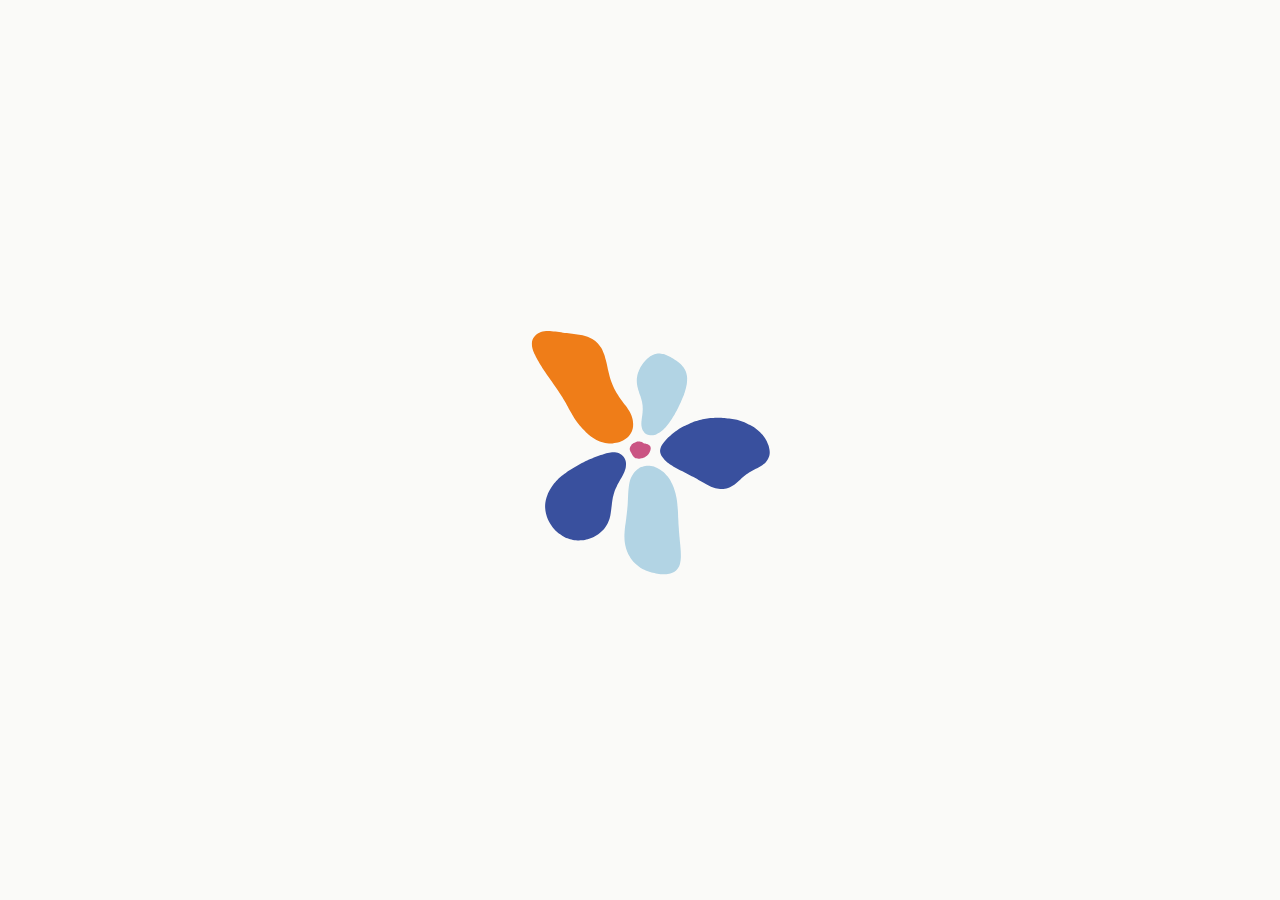
<file: blume-rotierend.html>
<!DOCTYPE html>
<html lang="de">
<head>
<meta charset="UTF-8">
<meta name="viewport" content="width=device-width, initial-scale=1">
<title>Blume morphend & rotierend</title>
<style>
  *{box-sizing:border-box} html,body{height:100%;margin:0}
  body{display:flex;align-items:center;justify-content:center;background:#fafaf8}
  .stage{width:min(80vmin,520px)}
  svg{width:100%;height:auto;display:block;overflow:visible}
  #flower{transform-box:view-box;transform-origin:300px 300px;
          animation:spin 16s linear infinite}
  @keyframes spin{to{transform:rotate(360deg)}}
  @media (prefers-reduced-motion:reduce){#flower{animation:none}}
</style>
</head>
<body>
  <div class="stage"><svg id="svg" xmlns="http://www.w3.org/2000/svg"><g id="flower"></g></svg></div>
<script>
const DATA = {"vb": [600, 600], "cx": 300, "cy": 300, "shapes": [{"c": "#ca5483", "a": [[296.4, 286.0], [297.5, 285.9], [298.6, 285.8], [299.7, 285.9], [300.8, 286.2], [301.8, 286.4], [302.7, 287.0], [303.7, 287.6], [304.5, 288.2], [305.4, 288.9], [306.3, 289.5], [307.3, 289.9], [308.3, 290.2], [309.4, 290.4], [310.5, 290.5], [311.7, 290.6], [312.7, 290.8], [313.7, 291.1], [314.8, 291.5], [315.7, 292.0], [316.6, 292.6], [317.2, 293.2], [317.7, 294.1], [317.9, 295.1], [318.0, 296.2], [317.9, 297.4], [317.7, 298.4], [317.4, 299.4], [317.0, 300.5], [316.6, 301.4], [316.0, 302.4], [315.5, 303.3], [315.1, 304.2], [314.4, 305.2], [313.7, 306.0], [312.9, 306.9], [312.1, 307.6], [311.3, 308.4], [310.4, 309.0], [309.5, 309.7], [308.6, 310.3], [307.6, 310.8], [306.7, 311.3], [305.7, 311.8], [304.7, 312.1], [303.8, 312.5], [302.7, 312.9], [301.7, 313.2], [300.7, 313.5], [299.6, 313.7], [298.6, 313.9], [297.5, 314.0], [296.2, 314.0], [295.1, 314.0], [294.0, 313.9], [292.9, 313.7], [291.9, 313.4], [291.0, 313.0], [290.0, 312.5], [289.1, 312.0], [288.2, 311.3], [287.5, 310.5], [286.9, 309.6], [286.3, 308.8], [286.0, 307.7], [285.5, 306.8], [285.1, 305.7], [284.7, 304.8], [284.5, 303.8], [284.3, 302.6], [284.2, 301.6], [284.1, 300.5], [284.2, 299.3], [284.4, 298.2], [284.6, 297.2], [285.0, 296.2], [285.4, 295.2], [285.8, 294.3], [286.3, 293.2], [286.7, 292.3], [287.3, 291.4], [287.9, 290.5], [288.8, 289.7], [289.6, 289.1], [290.5, 288.5], [291.4, 288.0], [292.5, 287.6], [293.4, 287.0], [294.3, 286.6], [295.4, 286.3]], "b": [[295.1, 287.2], [296.2, 287.2], [297.4, 287.2], [298.5, 287.2], [299.6, 287.2], [300.8, 287.2], [301.9, 287.2], [303.0, 287.3], [304.0, 287.5], [305.1, 287.8], [306.1, 288.0], [307.1, 288.4], [308.0, 288.8], [309.0, 289.3], [309.9, 289.7], [310.8, 290.3], [311.7, 291.0], [312.5, 291.7], [313.3, 292.5], [314.0, 293.3], [314.6, 294.3], [315.1, 295.2], [315.4, 296.1], [315.8, 297.2], [316.1, 298.1], [316.2, 299.2], [316.2, 300.1], [316.0, 301.1], [315.8, 302.2], [315.6, 303.2], [315.4, 304.2], [315.0, 305.3], [314.5, 306.2], [313.9, 307.1], [313.4, 308.0], [312.7, 308.9], [312.0, 309.7], [311.1, 310.5], [310.4, 311.2], [309.5, 312.0], [308.6, 312.5], [307.7, 313.0], [306.8, 313.5], [305.7, 313.9], [304.8, 314.2], [303.7, 314.4], [302.6, 314.5], [301.5, 314.5], [300.3, 314.5], [299.2, 314.5], [298.1, 314.4], [297.1, 314.2], [296.0, 313.8], [295.1, 313.5], [294.2, 312.9], [293.2, 312.4], [292.5, 311.8], [291.8, 310.9], [291.3, 310.1], [290.9, 309.0], [290.5, 308.1], [290.1, 307.2], [289.5, 306.2], [289.1, 305.3], [288.4, 304.4], [287.7, 303.6], [286.9, 302.8], [286.1, 302.1], [285.2, 301.4], [284.4, 300.8], [283.5, 300.1], [282.8, 299.3], [282.2, 298.5], [281.9, 297.5], [281.8, 296.4], [282.0, 295.4], [282.4, 294.4], [283.0, 293.5], [283.8, 292.7], [284.6, 291.9], [285.4, 291.1], [286.3, 290.5], [287.2, 289.9], [288.0, 289.5], [289.0, 289.0], [290.0, 288.6], [291.0, 288.2], [292.0, 287.9], [293.0, 287.6], [294.1, 287.4]]}, {"c": "#ef7d18", "a": [[147.0, 76.0], [153.7, 75.3], [160.5, 75.4], [167.2, 76.0], [173.9, 77.0], [180.4, 78.2], [186.8, 79.8], [193.0, 81.8], [199.1, 84.1], [205.2, 86.6], [211.0, 89.4], [216.8, 92.7], [222.2, 96.4], [227.4, 100.5], [232.1, 105.2], [236.1, 110.4], [239.4, 116.1], [241.9, 122.1], [244.0, 128.3], [245.6, 134.6], [247.1, 141.1], [248.4, 147.6], [249.6, 154.1], [251.0, 160.6], [252.5, 167.0], [254.3, 173.3], [256.6, 179.5], [259.2, 185.4], [262.2, 191.2], [265.6, 196.9], [269.5, 202.3], [273.6, 207.5], [278.2, 212.6], [282.7, 217.6], [286.8, 222.9], [290.2, 228.4], [292.7, 234.5], [294.2, 240.9], [294.8, 247.5], [294.5, 254.1], [293.4, 260.7], [291.2, 266.9], [288.1, 272.5], [284.0, 277.4], [279.0, 281.5], [273.3, 284.6], [267.2, 286.5], [260.7, 287.6], [254.1, 287.7], [247.6, 286.7], [241.3, 284.8], [235.5, 282.2], [229.8, 278.7], [224.6, 274.7], [219.7, 270.1], [215.2, 265.2], [211.1, 259.9], [207.3, 254.4], [203.8, 248.8], [200.6, 243.1], [197.7, 237.2], [195.3, 231.2], [193.0, 225.0], [190.9, 218.8], [188.9, 212.7], [186.6, 206.6], [184.1, 200.6], [181.2, 194.7], [178.1, 189.0], [174.8, 183.2], [171.5, 177.6], [167.9, 172.0], [164.2, 166.5], [160.4, 161.0], [156.5, 155.6], [152.5, 150.2], [148.6, 144.8], [144.6, 139.3], [140.6, 134.0], [136.4, 128.7], [132.4, 123.3], [128.5, 117.9], [125.2, 112.2], [123.0, 106.3], [122.1, 100.2], [123.0, 94.0], [125.6, 88.5], [129.6, 83.7], [134.7, 80.0], [140.7, 77.4]], "b": [[158.6, 162.7], [163.4, 164.4], [168.3, 165.9], [173.3, 167.1], [178.5, 167.7], [183.7, 167.7], [188.8, 166.8], [193.7, 165.3], [198.5, 163.5], [203.2, 161.7], [208.0, 160.1], [212.8, 159.1], [217.4, 159.0], [221.9, 159.8], [226.2, 161.5], [230.1, 164.1], [233.6, 167.6], [236.6, 171.7], [239.1, 176.2], [241.0, 180.9], [242.7, 185.7], [244.2, 190.7], [245.6, 195.7], [247.0, 200.6], [248.4, 205.5], [250.0, 210.4], [251.8, 215.2], [253.8, 220.0], [255.8, 224.7], [258.1, 229.4], [260.3, 234.0], [262.5, 238.6], [264.8, 243.2], [267.2, 247.7], [269.7, 252.3], [272.3, 256.8], [274.9, 261.3], [277.0, 265.9], [278.5, 270.6], [278.9, 275.3], [277.7, 279.7], [274.9, 283.4], [270.9, 286.3], [266.4, 288.4], [261.6, 289.9], [256.7, 291.1], [251.8, 291.8], [246.8, 292.2], [241.8, 292.2], [236.7, 291.7], [231.7, 290.9], [226.8, 289.5], [222.1, 287.9], [217.5, 286.0], [213.0, 283.9], [208.5, 281.6], [204.0, 279.1], [199.6, 276.4], [195.3, 273.4], [190.9, 270.4], [186.7, 267.2], [182.6, 263.9], [178.4, 260.4], [174.3, 257.1], [170.2, 253.7], [166.4, 250.2], [162.7, 246.7], [159.0, 243.0], [155.4, 239.4], [152.0, 235.5], [148.5, 231.5], [145.2, 227.6], [142.0, 223.5], [139.1, 219.5], [136.3, 215.2], [133.8, 210.8], [131.6, 206.3], [129.7, 201.6], [128.3, 196.6], [127.5, 191.5], [127.1, 186.2], [127.2, 181.0], [127.9, 175.8], [129.4, 171.0], [131.7, 166.7], [135.1, 163.4], [139.3, 161.3], [144.0, 160.2], [148.9, 160.2], [153.7, 161.2]]}, {"c": "#b2d4e4", "a": [[336.0, 152.1], [339.6, 152.1], [343.2, 152.7], [346.9, 153.6], [350.4, 154.8], [353.8, 156.3], [357.2, 158.0], [360.4, 160.0], [363.4, 162.2], [366.2, 164.7], [368.7, 167.4], [370.8, 170.4], [372.5, 173.6], [373.7, 177.0], [374.5, 180.6], [374.9, 184.4], [374.8, 188.0], [374.5, 191.8], [373.8, 195.6], [373.1, 199.3], [372.1, 203.0], [371.0, 206.6], [369.9, 210.3], [368.7, 213.8], [367.3, 217.4], [366.0, 220.9], [364.6, 224.4], [363.2, 228.0], [361.7, 231.3], [360.2, 234.8], [358.6, 238.3], [356.9, 241.7], [355.2, 245.0], [353.3, 248.4], [351.3, 251.7], [349.3, 254.9], [347.2, 258.1], [344.9, 261.2], [342.5, 264.2], [339.9, 267.0], [337.2, 269.7], [334.2, 271.9], [331.1, 273.8], [327.9, 275.3], [324.5, 276.2], [321.1, 276.4], [317.9, 276.0], [314.9, 274.9], [312.3, 273.3], [310.4, 271.0], [309.1, 268.3], [308.6, 265.2], [308.7, 261.9], [309.4, 258.5], [310.5, 255.1], [312.0, 251.6], [313.5, 248.2], [315.0, 244.8], [316.3, 241.3], [317.1, 237.8], [317.6, 234.2], [317.6, 230.7], [317.0, 227.2], [315.8, 223.8], [314.1, 220.6], [312.1, 217.5], [309.8, 214.4], [307.3, 211.4], [305.0, 208.4], [302.6, 205.4], [300.6, 202.2], [298.7, 198.9], [297.3, 195.5], [296.2, 192.0], [295.8, 188.5], [295.9, 184.9], [296.4, 181.4], [297.6, 178.0], [299.2, 174.7], [301.0, 171.5], [303.4, 168.4], [305.9, 165.6], [308.7, 163.1], [311.7, 160.6], [314.9, 158.6], [318.2, 156.8], [321.6, 155.2], [325.1, 153.8], [328.6, 152.9], [332.3, 152.3]], "b": [[330.7, 131.3], [334.3, 132.9], [337.8, 135.1], [341.2, 137.6], [344.6, 140.3], [348.0, 143.0], [351.4, 145.6], [354.9, 148.1], [358.4, 150.5], [361.8, 152.9], [365.2, 155.4], [368.3, 158.1], [371.0, 161.0], [373.5, 164.2], [375.5, 167.7], [377.0, 171.5], [378.2, 175.4], [378.9, 179.6], [379.2, 183.7], [379.0, 187.9], [378.4, 192.2], [377.6, 196.3], [376.5, 200.4], [375.1, 204.4], [373.5, 208.3], [371.8, 212.1], [369.9, 216.0], [367.9, 219.8], [365.8, 223.5], [363.8, 227.2], [361.5, 230.9], [359.3, 234.5], [357.0, 238.2], [354.6, 241.8], [352.3, 245.4], [349.7, 249.0], [347.1, 252.4], [344.4, 255.8], [341.4, 259.2], [338.4, 262.4], [335.3, 265.4], [331.9, 268.3], [328.4, 270.8], [324.9, 272.9], [321.1, 274.6], [317.1, 275.6], [313.2, 276.1], [309.3, 276.0], [305.5, 275.1], [301.8, 273.6], [298.4, 271.5], [295.3, 268.9], [292.6, 265.9], [290.0, 262.5], [287.9, 258.9], [286.2, 255.1], [284.6, 251.1], [283.4, 247.1], [282.6, 242.8], [282.0, 238.6], [281.6, 234.3], [281.5, 229.8], [281.6, 225.4], [282.0, 221.1], [282.5, 216.8], [283.1, 212.4], [284.0, 208.2], [284.8, 203.9], [285.9, 199.8], [287.0, 195.7], [288.2, 191.6], [289.5, 187.5], [290.9, 183.5], [292.3, 179.5], [293.7, 175.5], [295.2, 171.5], [296.7, 167.5], [298.3, 163.6], [299.9, 159.7], [301.6, 155.8], [303.3, 151.9], [305.0, 148.1], [306.9, 144.3], [308.9, 140.8], [311.3, 137.5], [313.8, 134.6], [316.8, 132.4], [320.1, 130.9], [323.5, 130.1], [327.1, 130.3]]}, {"c": "#b2d4e4", "a": [[312.5, 323.4], [316.5, 323.4], [320.4, 324.0], [324.3, 325.1], [328.1, 326.7], [331.7, 328.6], [335.3, 331.0], [338.6, 333.6], [341.8, 336.4], [344.8, 339.6], [347.6, 342.8], [350.1, 346.2], [352.5, 349.8], [354.6, 353.5], [356.5, 357.3], [358.4, 361.0], [360.0, 364.9], [361.6, 368.8], [363.0, 372.8], [364.3, 376.8], [365.5, 380.8], [366.7, 384.9], [367.7, 389.1], [368.7, 393.1], [369.7, 397.4], [370.5, 401.5], [371.4, 405.8], [372.1, 410.0], [372.9, 414.2], [373.5, 418.5], [374.2, 422.8], [374.8, 427.0], [375.3, 431.4], [375.7, 435.6], [375.8, 439.8], [375.6, 443.9], [374.9, 447.8], [373.5, 451.2], [371.7, 454.3], [369.1, 456.7], [365.9, 458.4], [362.3, 459.5], [358.5, 460.0], [354.4, 460.0], [350.3, 459.6], [346.1, 459.2], [341.8, 458.7], [337.6, 458.3], [333.2, 458.0], [329.0, 457.8], [324.8, 457.6], [320.5, 457.4], [316.5, 456.7], [312.5, 455.8], [308.8, 454.3], [305.2, 452.4], [301.9, 450.0], [298.9, 447.3], [296.2, 444.3], [293.9, 440.9], [291.8, 437.3], [290.1, 433.5], [288.7, 429.6], [287.5, 425.5], [286.5, 421.3], [285.8, 417.1], [285.2, 412.8], [284.8, 408.4], [284.5, 404.0], [284.3, 399.5], [284.2, 395.0], [284.2, 390.5], [284.2, 386.0], [284.2, 381.5], [284.3, 376.9], [284.6, 372.4], [284.8, 368.0], [285.2, 363.7], [285.8, 359.3], [286.5, 355.1], [287.5, 350.9], [288.6, 346.8], [289.9, 342.8], [291.5, 339.1], [293.5, 335.5], [295.9, 332.2], [298.6, 329.4], [301.7, 327.0], [305.1, 325.1], [308.8, 323.9]], "b": [[295.7, 331.1], [301.3, 329.2], [307.2, 328.3], [313.2, 328.3], [319.0, 329.4], [324.8, 331.5], [330.2, 334.3], [335.2, 338.0], [339.7, 342.3], [343.7, 347.2], [347.0, 352.6], [349.6, 358.4], [351.8, 364.6], [353.3, 371.0], [354.4, 377.6], [355.1, 384.3], [355.4, 391.1], [355.3, 397.8], [354.8, 404.5], [354.1, 411.2], [353.1, 417.9], [352.0, 424.5], [350.9, 431.2], [349.7, 437.9], [348.8, 444.6], [348.0, 451.3], [347.6, 458.2], [347.2, 465.1], [347.0, 472.0], [347.1, 478.8], [347.3, 485.8], [347.6, 492.7], [348.0, 499.6], [348.5, 506.5], [349.0, 513.4], [349.5, 520.3], [350.0, 527.1], [350.4, 533.9], [350.5, 540.5], [350.0, 547.0], [349.0, 553.0], [347.0, 558.6], [344.1, 563.4], [340.1, 567.4], [335.5, 570.3], [330.2, 572.1], [324.6, 572.7], [318.7, 572.2], [312.8, 570.7], [307.1, 568.2], [301.4, 565.1], [296.0, 561.3], [290.7, 557.1], [285.7, 552.5], [280.9, 547.6], [276.4, 542.4], [272.2, 537.1], [268.4, 531.6], [264.9, 525.9], [261.9, 520.0], [259.4, 514.0], [257.4, 507.7], [256.1, 501.4], [255.5, 495.0], [255.5, 488.5], [256.1, 482.0], [257.2, 475.6], [258.8, 469.2], [260.6, 462.9], [262.7, 456.6], [264.8, 450.3], [266.8, 444.0], [268.5, 437.6], [270.1, 431.2], [271.3, 424.6], [272.0, 417.9], [272.5, 411.2], [272.5, 404.4], [272.2, 397.8], [271.7, 391.0], [271.2, 384.4], [270.8, 377.8], [270.8, 371.4], [271.5, 365.0], [272.8, 358.8], [274.9, 352.9], [277.7, 347.4], [281.3, 342.3], [285.5, 337.8], [290.4, 334.0]]}, {"c": "#39509e", "a": [[255.9, 302.8], [261.0, 303.4], [265.8, 305.2], [270.0, 308.1], [273.3, 312.1], [275.4, 316.7], [276.6, 321.8], [276.8, 327.1], [276.6, 332.6], [275.8, 337.9], [274.7, 343.1], [273.3, 348.3], [271.8, 353.4], [270.3, 358.4], [268.8, 363.5], [267.4, 368.7], [266.0, 373.7], [264.7, 378.9], [263.6, 384.1], [262.3, 389.3], [261.2, 394.6], [259.9, 399.7], [258.7, 404.9], [257.3, 410.1], [255.9, 415.2], [254.4, 420.3], [252.5, 425.2], [250.3, 430.0], [247.5, 434.5], [244.2, 438.8], [240.6, 443.0], [236.6, 446.9], [232.5, 450.6], [228.1, 453.9], [223.6, 456.7], [218.9, 459.2], [214.1, 461.2], [209.0, 462.9], [203.9, 464.1], [198.6, 464.8], [193.2, 465.0], [187.7, 464.6], [182.5, 463.8], [177.4, 462.4], [172.5, 460.5], [167.8, 458.1], [163.2, 455.3], [158.8, 452.2], [154.6, 448.8], [150.6, 445.1], [147.1, 441.1], [143.9, 436.8], [141.0, 432.3], [138.6, 427.6], [136.6, 422.7], [135.1, 417.6], [134.1, 412.4], [133.4, 407.1], [133.2, 401.6], [133.4, 396.2], [134.0, 390.9], [135.0, 385.6], [136.4, 380.4], [138.1, 375.5], [140.2, 370.6], [142.5, 365.9], [145.2, 361.3], [148.4, 357.0], [151.9, 352.7], [155.7, 348.9], [159.9, 345.2], [164.1, 341.8], [168.5, 338.6], [173.0, 335.7], [177.6, 333.0], [182.1, 330.2], [186.8, 327.8], [191.5, 325.3], [196.2, 323.1], [201.0, 320.9], [205.9, 318.8], [210.7, 316.8], [215.6, 314.8], [220.5, 312.9], [225.5, 311.1], [230.4, 309.3], [235.4, 307.5], [240.5, 305.9], [245.6, 304.4], [250.7, 303.4]], "b": [[265.7, 304.9], [269.2, 306.4], [272.3, 308.5], [275.1, 311.0], [277.3, 314.0], [278.6, 317.4], [278.8, 321.0], [278.0, 324.5], [276.1, 327.6], [273.3, 330.2], [270.2, 332.4], [266.9, 334.2], [263.5, 336.0], [260.1, 337.8], [256.8, 339.7], [253.7, 341.9], [250.7, 344.5], [248.4, 347.4], [246.7, 350.8], [245.8, 354.3], [245.5, 358.2], [245.8, 362.1], [246.4, 365.9], [247.3, 369.7], [248.1, 373.5], [248.8, 377.2], [249.2, 381.2], [249.3, 385.1], [249.1, 389.1], [248.6, 392.9], [247.5, 396.5], [245.7, 399.8], [243.2, 402.7], [240.4, 405.3], [237.3, 407.4], [233.9, 409.2], [230.4, 410.7], [226.7, 411.8], [223.0, 412.6], [219.2, 413.3], [215.3, 413.8], [211.5, 413.8], [207.6, 413.5], [203.9, 412.9], [200.4, 412.2], [196.9, 411.0], [193.5, 409.5], [190.1, 407.7], [187.0, 405.5], [184.1, 402.8], [181.4, 400.0], [179.2, 396.9], [177.2, 393.8], [175.4, 390.6], [173.7, 387.2], [172.3, 383.7], [171.1, 380.0], [170.3, 376.3], [170.0, 372.4], [170.4, 368.6], [171.5, 364.9], [173.0, 361.4], [174.9, 358.1], [177.2, 354.9], [179.6, 351.9], [182.5, 348.9], [185.3, 346.1], [188.3, 343.3], [191.3, 340.7], [194.4, 338.1], [197.5, 335.7], [200.6, 333.3], [203.8, 331.0], [207.0, 328.7], [210.3, 326.6], [213.5, 324.4], [216.7, 322.1], [219.9, 320.0], [223.1, 317.8], [226.4, 315.8], [229.7, 313.9], [233.1, 312.2], [236.5, 310.6], [240.0, 309.1], [243.6, 307.7], [247.2, 306.4], [250.7, 305.3], [254.5, 304.4], [258.3, 304.0], [262.0, 304.1]]}, {"c": "#39509e", "a": [[386.0, 268.4], [391.3, 268.1], [396.4, 268.1], [401.7, 268.3], [407.0, 268.6], [412.1, 269.1], [417.2, 269.7], [422.3, 270.3], [427.4, 271.0], [432.5, 271.7], [437.5, 272.6], [442.5, 273.5], [447.4, 274.6], [452.3, 275.8], [457.1, 277.1], [461.9, 278.6], [466.6, 280.1], [471.2, 281.9], [475.8, 283.7], [480.4, 285.6], [484.9, 287.8], [489.2, 290.3], [493.4, 293.1], [497.4, 296.3], [501.1, 299.9], [504.5, 303.9], [507.3, 308.0], [509.6, 312.3], [511.4, 317.0], [512.4, 321.7], [512.2, 326.3], [510.6, 330.6], [507.7, 334.5], [504.0, 337.5], [499.6, 339.6], [494.9, 341.2], [490.0, 342.4], [485.1, 343.4], [480.3, 344.8], [475.7, 346.5], [471.3, 348.8], [467.3, 351.6], [463.5, 355.0], [460.2, 358.9], [457.2, 362.9], [454.1, 366.9], [450.8, 370.6], [447.1, 373.9], [443.0, 376.4], [438.3, 377.9], [433.4, 378.4], [428.5, 377.8], [423.8, 376.4], [419.4, 374.1], [415.2, 371.3], [411.1, 368.1], [407.3, 364.5], [403.4, 360.9], [399.4, 357.4], [395.5, 354.0], [391.5, 350.7], [387.5, 347.4], [383.4, 344.3], [379.3, 341.3], [375.2, 338.4], [370.9, 335.7], [366.7, 333.0], [362.3, 330.3], [358.1, 327.8], [353.7, 325.3], [349.3, 323.0], [344.9, 320.6], [340.6, 318.2], [336.5, 315.4], [333.1, 312.1], [330.9, 308.3], [330.4, 304.0], [331.5, 299.6], [333.8, 295.3], [336.8, 291.2], [340.3, 287.4], [344.1, 283.8], [348.1, 280.7], [352.4, 277.9], [356.7, 275.5], [361.3, 273.5], [366.0, 272.0], [370.9, 270.8], [375.8, 269.8], [380.9, 269.0]], "b": [[394.5, 228.5], [398.5, 224.8], [402.6, 221.5], [407.0, 218.3], [411.5, 215.5], [416.1, 213.2], [420.9, 211.2], [425.9, 209.6], [431.0, 208.5], [436.2, 207.7], [441.4, 207.3], [446.8, 207.2], [452.1, 207.4], [457.4, 208.1], [462.5, 209.2], [467.4, 210.8], [472.2, 212.8], [476.9, 215.2], [481.2, 218.1], [485.2, 221.6], [488.8, 225.3], [492.1, 229.6], [495.0, 233.9], [497.6, 238.5], [499.7, 243.2], [501.4, 248.1], [502.8, 253.2], [503.8, 258.4], [504.4, 263.7], [504.5, 269.1], [504.4, 274.6], [503.6, 279.8], [502.5, 284.9], [500.9, 289.9], [499.0, 294.7], [496.6, 299.4], [493.8, 303.9], [490.6, 308.1], [486.9, 312.1], [483.1, 315.9], [478.9, 319.4], [474.6, 322.5], [470.2, 325.3], [465.6, 327.8], [460.8, 329.9], [456.0, 331.7], [451.1, 333.3], [445.9, 334.6], [440.7, 335.4], [435.2, 335.9], [429.8, 336.1], [424.1, 336.2], [418.6, 336.1], [413.0, 335.9], [407.5, 335.5], [402.2, 334.9], [396.9, 334.2], [391.6, 333.4], [386.4, 332.6], [381.1, 331.7], [375.8, 330.9], [370.6, 329.9], [365.5, 328.8], [360.3, 327.7], [355.2, 326.5], [350.1, 325.1], [345.2, 323.4], [340.6, 321.3], [336.4, 318.6], [333.1, 315.0], [330.7, 310.7], [329.4, 305.9], [329.2, 300.9], [330.2, 296.0], [332.3, 291.3], [335.2, 286.9], [338.6, 282.8], [342.3, 278.7], [346.2, 274.9], [350.3, 271.1], [354.3, 267.4], [358.5, 263.7], [362.5, 260.0], [366.5, 256.0], [370.4, 252.1], [374.5, 248.1], [378.4, 244.2], [382.4, 240.2], [386.4, 236.2], [390.4, 232.4]]}]};
const svg=document.getElementById('svg'), g=document.getElementById('flower');
const M=120;  // Rand ringsum
svg.setAttribute('viewBox', `${-M} ${-M} ${DATA.vb[0]+2*M} ${DATA.vb[1]+2*M}`);
function toPath(pts){
  const n=pts.length; let d=`M${pts[0][0].toFixed(1)},${pts[0][1].toFixed(1)}`;
  for(let i=0;i<n;i++){
    const p0=pts[(i-1+n)%n],p1=pts[i],p2=pts[(i+1)%n],p3=pts[(i+2)%n];
    const c1x=p1[0]+(p2[0]-p0[0])/6, c1y=p1[1]+(p2[1]-p0[1])/6;
    const c2x=p2[0]-(p3[0]-p1[0])/6, c2y=p2[1]-(p3[1]-p1[1])/6;
    d+=`C${c1x.toFixed(1)},${c1y.toFixed(1)} ${c2x.toFixed(1)},${c2y.toFixed(1)} ${p2[0].toFixed(1)},${p2[1].toFixed(1)}`;
  }
  return d+'Z';
}
const paths=DATA.shapes.map(s=>{
  const p=document.createElementNS('http://www.w3.org/2000/svg','path');
  p.setAttribute('fill',s.c); g.appendChild(p); return p;
});
const easeInOut=t=>t===0?0:t===1?1:(t<.5?Math.pow(2,20*t-10)/2:(2-Math.pow(2,-20*t+10))/2);
const clamp01=x=>Math.max(0,Math.min(1,x));
function render(t){
  const e=t;   // lineares Easing, gleichmäßig
  DATA.shapes.forEach((s,i)=>{
    const pts=s.a.map((ap,k)=>[ap[0]+(s.b[k][0]-ap[0])*e, ap[1]+(s.b[k][1]-ap[1])*e]);
    paths[i].setAttribute('d',toPath(pts));
  });
}
const DUR=3000, HOLD=220, PERIOD=2*DUR+2*HOLD;   // A<->B mit kurzer Pause an den Enden
const reduce=window.matchMedia('(prefers-reduced-motion: reduce)').matches;
const start=performance.now();
function frame(now){
  if(reduce){ render(0); return; }
  const ph=(now-start)%PERIOD; let t;
  if(ph<DUR) t=ph/DUR;
  else if(ph<DUR+HOLD) t=1;
  else if(ph<2*DUR+HOLD) t=1-(ph-DUR-HOLD)/DUR;
  else t=0;
  render(t);
  requestAnimationFrame(frame);
}
requestAnimationFrame(frame);
</script>
</body>
</html>
</file>
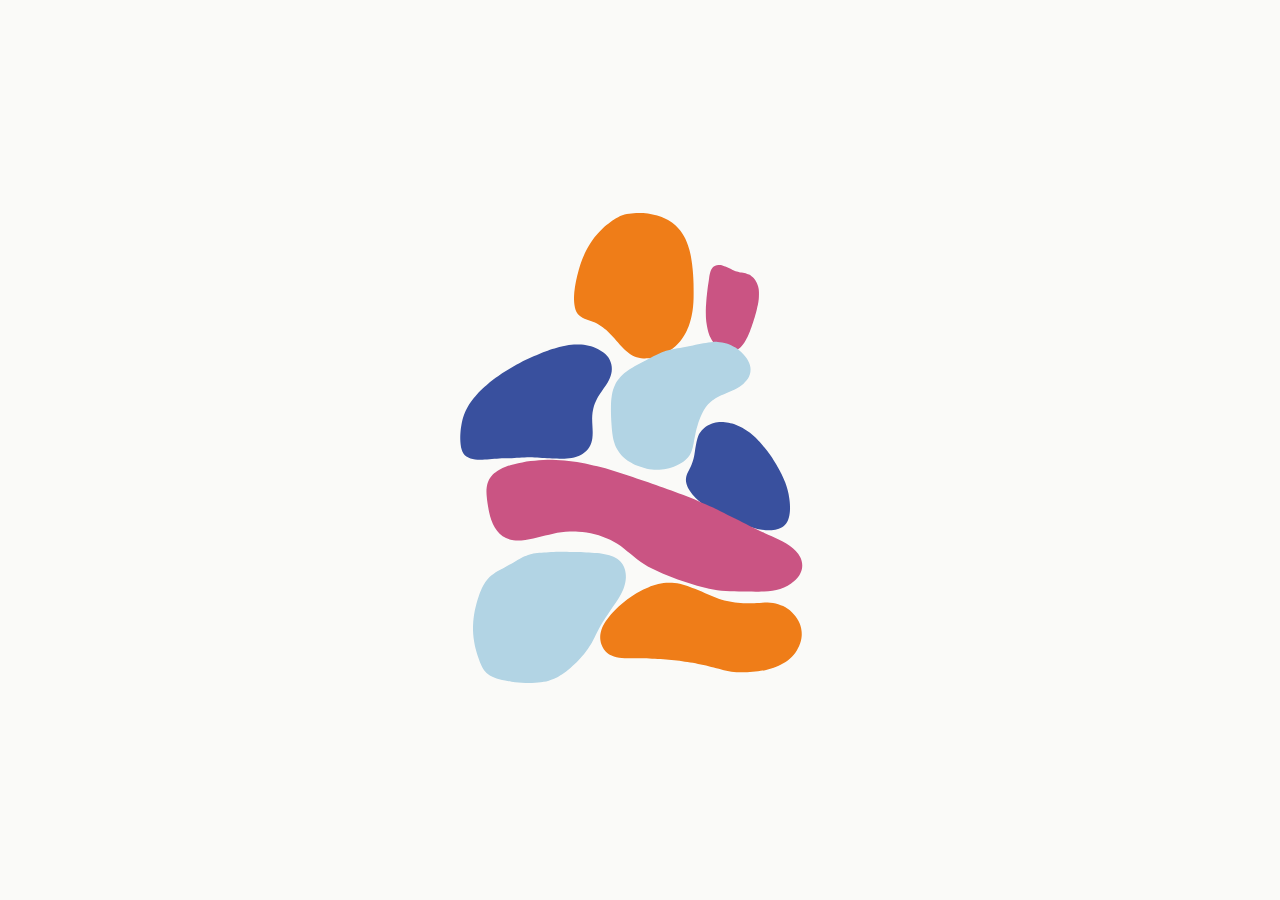
<file: blume.html>
<!DOCTYPE html>
<html lang="de">
<head>
<meta charset="UTF-8">
<meta name="viewport" content="width=device-width, initial-scale=1">
<title>Formen-Morph</title>
<style>
  *{box-sizing:border-box} html,body{height:100%;margin:0}
  body{display:flex;align-items:center;justify-content:center;background:#fafaf8}
  .stage{width:min(80vmin,520px)}
  svg{width:100%;height:auto;display:block;overflow:visible}
</style>
</head>
<body>
  <div class="stage"><svg id="svg" xmlns="http://www.w3.org/2000/svg"></svg></div>
<script>
const DATA = {"vb": [1000, 1317.1], "N": 90, "shapes": [{"c": "#39509e", "mode": "fade", "s": [[768.1, 544.7], [779.4, 543.9], [790.7, 544.5], [801.9, 546.2], [812.7, 548.7], [823.2, 552.1], [833.4, 556.3], [843.2, 561.3], [852.7, 567.1], [862.0, 573.4], [871.0, 580.3], [879.7, 587.9], [888.2, 595.9], [896.3, 604.4], [903.9, 613.1], [911.2, 621.9], [918.3, 630.9], [925.1, 640.0], [931.6, 649.2], [937.6, 658.6], [943.4, 668.1], [949.0, 677.7], [954.5, 687.3], [959.8, 697.0], [964.7, 706.9], [969.2, 716.9], [973.3, 727.1], [976.9, 737.5], [980.0, 748.1], [982.6, 758.9], [984.7, 770.0], [986.3, 781.2], [987.4, 792.5], [987.7, 804.0], [987.3, 815.4], [985.7, 826.6], [982.9, 837.3], [978.5, 847.2], [972.1, 855.8], [963.7, 862.5], [953.9, 867.2], [943.2, 869.9], [931.8, 871.1], [920.2, 871.3], [908.6, 870.6], [897.3, 869.1], [886.4, 866.8], [875.7, 863.9], [865.1, 860.6], [854.7, 857.2], [844.2, 853.7], [833.8, 850.1], [823.6, 846.1], [813.4, 841.9], [803.4, 837.3], [793.5, 832.5], [783.6, 827.7], [773.8, 822.7], [764.0, 817.6], [754.3, 812.3], [744.7, 806.7], [735.3, 800.7], [726.2, 794.1], [717.3, 787.1], [708.7, 779.9], [700.6, 772.2], [693.1, 764.0], [686.4, 755.1], [680.5, 745.7], [676.0, 735.7], [673.2, 725.3], [672.8, 714.8], [675.1, 704.5], [679.4, 694.5], [684.3, 684.7], [689.0, 674.7], [692.9, 664.4], [696.0, 653.8], [698.2, 642.9], [700.0, 631.7], [701.7, 620.5], [703.8, 609.5], [706.2, 598.6], [709.4, 588.0], [714.0, 578.2], [720.3, 569.3], [728.1, 561.7], [737.1, 555.5], [746.8, 550.6], [757.2, 547.0]], "t": [[228.6, 903.3], [228.6, 903.3], [228.6, 903.3], [228.6, 903.3], [228.6, 903.3], [228.6, 903.3], [228.6, 903.3], [228.6, 903.3], [228.6, 903.3], [228.6, 903.3], [228.6, 903.3], [228.6, 903.3], [228.6, 903.3], [228.6, 903.3], [228.6, 903.3], [228.6, 903.3], [228.6, 903.3], [228.6, 903.3], [228.6, 903.3], [228.6, 903.3], [228.6, 903.3], [228.6, 903.3], [228.6, 903.3], [228.6, 903.3], [228.6, 903.3], [228.6, 903.3], [228.6, 903.3], [228.6, 903.3], [228.6, 903.3], [228.6, 903.3], [228.6, 903.3], [228.6, 903.3], [228.6, 903.3], [228.6, 903.3], [228.6, 903.3], [228.6, 903.3], [228.6, 903.3], [228.6, 903.3], [228.6, 903.3], [228.6, 903.3], [228.6, 903.3], [228.6, 903.3], [228.6, 903.3], [228.6, 903.3], [228.6, 903.3], [228.6, 903.3], [228.6, 903.3], [228.6, 903.3], [228.6, 903.3], [228.6, 903.3], [228.6, 903.3], [228.6, 903.3], [228.6, 903.3], [228.6, 903.3], [228.6, 903.3], [228.6, 903.3], [228.6, 903.3], [228.6, 903.3], [228.6, 903.3], [228.6, 903.3], [228.6, 903.3], [228.6, 903.3], [228.6, 903.3], [228.6, 903.3], [228.6, 903.3], [228.6, 903.3], [228.6, 903.3], [228.6, 903.3], [228.6, 903.3], [228.6, 903.3], [228.6, 903.3], [228.6, 903.3], [228.6, 903.3], [228.6, 903.3], [228.6, 903.3], [228.6, 903.3], [228.6, 903.3], [228.6, 903.3], [228.6, 903.3], [228.6, 903.3], [228.6, 903.3], [228.6, 903.3], [228.6, 903.3], [228.6, 903.3], [228.6, 903.3], [228.6, 903.3], [228.6, 903.3], [228.6, 903.3], [228.6, 903.3], [228.6, 903.3]]}, {"c": "#ca5483", "mode": "fade", "s": [[741.6, 94.4], [748.9, 94.9], [756.2, 96.6], [763.4, 99.1], [770.3, 102.2], [777.1, 105.5], [783.8, 108.9], [790.7, 112.1], [797.9, 114.6], [805.3, 116.3], [813.0, 117.6], [820.7, 118.9], [828.0, 120.8], [835.0, 123.7], [841.5, 127.7], [847.4, 132.8], [852.4, 138.6], [856.5, 145.1], [859.8, 151.9], [862.3, 159.1], [864.0, 166.6], [864.8, 174.4], [865.0, 182.5], [864.8, 190.6], [864.3, 198.6], [863.2, 206.3], [861.8, 213.9], [860.2, 221.4], [858.6, 228.9], [856.8, 236.4], [854.7, 243.7], [852.5, 251.0], [850.3, 258.2], [848.0, 265.5], [845.7, 272.7], [843.2, 279.9], [840.6, 287.0], [838.0, 294.1], [835.1, 301.1], [832.2, 308.0], [829.0, 314.9], [825.4, 321.6], [821.5, 328.2], [817.1, 334.5], [812.2, 340.6], [806.8, 346.1], [800.8, 350.7], [794.3, 354.4], [787.2, 357.1], [780.0, 358.8], [772.6, 359.2], [765.3, 358.0], [758.3, 355.5], [751.6, 352.0], [745.2, 347.6], [739.2, 342.6], [733.7, 337.2], [728.6, 331.3], [724.2, 325.0], [720.4, 318.4], [717.0, 311.7], [714.1, 304.7], [711.7, 297.5], [709.8, 290.1], [708.2, 282.6], [706.8, 275.0], [705.7, 267.2], [704.9, 259.4], [704.4, 251.4], [704.2, 243.3], [704.1, 235.2], [704.2, 227.1], [704.6, 219.0], [705.2, 211.1], [705.7, 203.1], [706.3, 195.2], [707.2, 187.3], [708.0, 179.5], [708.9, 171.7], [709.8, 163.9], [710.9, 156.1], [712.1, 148.5], [713.3, 140.8], [714.3, 133.0], [715.5, 125.3], [717.2, 117.8], [719.6, 110.7], [723.2, 104.3], [728.2, 99.1], [734.5, 95.8]], "t": [[460.1, 693.6], [460.1, 693.6], [460.1, 693.6], [460.1, 693.6], [460.1, 693.6], [460.1, 693.6], [460.1, 693.6], [460.1, 693.6], [460.1, 693.6], [460.1, 693.6], [460.1, 693.6], [460.1, 693.6], [460.1, 693.6], [460.1, 693.6], [460.1, 693.6], [460.1, 693.6], [460.1, 693.6], [460.1, 693.6], [460.1, 693.6], [460.1, 693.6], [460.1, 693.6], [460.1, 693.6], [460.1, 693.6], [460.1, 693.6], [460.1, 693.6], [460.1, 693.6], [460.1, 693.6], [460.1, 693.6], [460.1, 693.6], [460.1, 693.6], [460.1, 693.6], [460.1, 693.6], [460.1, 693.6], [460.1, 693.6], [460.1, 693.6], [460.1, 693.6], [460.1, 693.6], [460.1, 693.6], [460.1, 693.6], [460.1, 693.6], [460.1, 693.6], [460.1, 693.6], [460.1, 693.6], [460.1, 693.6], [460.1, 693.6], [460.1, 693.6], [460.1, 693.6], [460.1, 693.6], [460.1, 693.6], [460.1, 693.6], [460.1, 693.6], [460.1, 693.6], [460.1, 693.6], [460.1, 693.6], [460.1, 693.6], [460.1, 693.6], [460.1, 693.6], [460.1, 693.6], [460.1, 693.6], [460.1, 693.6], [460.1, 693.6], [460.1, 693.6], [460.1, 693.6], [460.1, 693.6], [460.1, 693.6], [460.1, 693.6], [460.1, 693.6], [460.1, 693.6], [460.1, 693.6], [460.1, 693.6], [460.1, 693.6], [460.1, 693.6], [460.1, 693.6], [460.1, 693.6], [460.1, 693.6], [460.1, 693.6], [460.1, 693.6], [460.1, 693.6], [460.1, 693.6], [460.1, 693.6], [460.1, 693.6], [460.1, 693.6], [460.1, 693.6], [460.1, 693.6], [460.1, 693.6], [460.1, 693.6], [460.1, 693.6], [460.1, 693.6], [460.1, 693.6], [460.1, 693.6]]}, {"c": "#ef7d18", "mode": "morph", "s": [[538.4, 3.5], [550.8, 3.7], [563.2, 5.0], [575.5, 7.0], [587.6, 9.8], [599.3, 13.5], [610.5, 18.2], [621.2, 24.2], [631.2, 31.5], [640.4, 40.2], [648.5, 49.8], [655.4, 60.1], [661.2, 70.8], [665.9, 82.1], [669.8, 93.7], [672.7, 105.6], [674.8, 117.9], [676.4, 130.5], [677.3, 143.3], [677.8, 156.1], [677.8, 168.8], [677.3, 181.4], [676.4, 193.9], [675.2, 206.4], [673.7, 219.0], [671.8, 231.3], [669.4, 243.5], [666.6, 255.6], [663.4, 267.5], [659.7, 279.1], [655.4, 290.5], [650.4, 301.6], [644.8, 312.5], [638.1, 322.9], [630.6, 332.8], [622.1, 342.2], [612.8, 350.7], [602.9, 358.4], [592.4, 365.0], [581.6, 370.6], [570.3, 375.3], [558.7, 379.0], [546.7, 381.5], [534.6, 382.5], [522.6, 381.8], [511.1, 378.9], [500.2, 373.7], [490.1, 366.5], [480.7, 357.9], [471.8, 348.6], [463.0, 339.1], [454.1, 329.7], [444.8, 320.7], [435.1, 312.5], [424.9, 305.5], [414.0, 299.9], [402.6, 295.6], [390.7, 292.5], [378.7, 289.8], [367.3, 286.3], [357.7, 280.7], [351.1, 272.1], [347.6, 261.1], [346.4, 248.9], [346.9, 236.5], [348.6, 224.2], [351.2, 212.1], [354.5, 200.3], [358.3, 188.6], [362.4, 177.2], [367.0, 165.9], [371.9, 154.7], [377.2, 143.7], [382.9, 132.9], [389.1, 122.3], [395.7, 111.8], [402.6, 101.5], [409.7, 91.3], [417.1, 81.1], [424.9, 71.2], [433.0, 61.4], [441.5, 51.8], [450.4, 42.6], [459.6, 33.9], [469.2, 25.8], [479.3, 18.6], [490.1, 12.8], [501.6, 8.7], [513.6, 6.0], [526.0, 4.3]], "t": [[211.3, 160.2], [226.2, 166.5], [240.7, 173.6], [254.9, 181.5], [268.6, 190.4], [281.6, 200.6], [293.3, 212.2], [303.3, 225.2], [311.4, 239.2], [317.9, 254.0], [323.1, 269.3], [327.3, 285.0], [330.9, 301.0], [334.0, 317.2], [337.0, 333.4], [340.3, 349.5], [344.1, 365.4], [348.8, 381.0], [354.3, 396.1], [360.8, 410.9], [368.0, 425.4], [376.2, 439.5], [385.4, 453.1], [395.9, 466.0], [407.3, 478.3], [418.9, 490.6], [429.5, 503.5], [438.0, 517.4], [444.2, 532.3], [448.0, 548.0], [449.5, 564.4], [448.7, 580.9], [445.7, 597.0], [440.5, 612.3], [432.9, 626.4], [422.9, 638.9], [410.5, 649.1], [396.4, 656.5], [381.0, 661.4], [364.9, 664.0], [348.4, 664.5], [332.1, 662.6], [316.5, 658.6], [301.6, 652.3], [287.7, 643.9], [274.5, 633.7], [262.3, 622.1], [251.0, 609.6], [240.7, 596.5], [231.1, 583.0], [222.2, 569.2], [214.1, 555.1], [207.0, 540.6], [200.9, 525.6], [195.8, 510.3], [191.1, 494.8], [186.1, 479.4], [180.4, 464.2], [173.9, 449.4], [166.7, 435.0], [158.9, 420.7], [150.7, 406.7], [142.2, 392.7], [133.5, 378.8], [124.4, 365.1], [115.0, 351.6], [105.4, 338.0], [95.8, 324.6], [85.9, 311.2], [76.0, 297.8], [66.0, 284.5], [55.9, 271.2], [45.8, 257.9], [35.9, 244.5], [27.4, 230.7], [21.6, 216.0], [19.7, 200.6], [22.2, 185.3], [28.9, 171.2], [39.0, 159.1], [51.7, 149.8], [66.4, 143.5], [82.2, 139.8], [98.8, 138.4], [115.6, 138.6], [132.4, 140.0], [148.8, 142.3], [164.9, 145.6], [180.7, 149.8], [196.2, 154.6]]}, {"c": "#ef7d18", "mode": "morph", "s": [[550.4, 1067.0], [565.3, 1066.0], [580.2, 1066.8], [594.8, 1069.3], [608.7, 1073.4], [622.3, 1078.5], [635.6, 1084.1], [648.8, 1090.1], [661.9, 1096.2], [675.0, 1102.4], [688.2, 1108.2], [701.7, 1113.4], [715.6, 1117.6], [730.0, 1120.8], [744.7, 1123.0], [759.8, 1124.4], [775.1, 1124.8], [790.4, 1124.2], [805.4, 1122.8], [820.3, 1121.1], [835.2, 1120.1], [850.0, 1120.7], [864.3, 1123.5], [877.9, 1128.5], [890.5, 1135.7], [902.1, 1144.8], [912.1, 1155.7], [920.1, 1167.9], [925.7, 1181.1], [928.7, 1195.2], [929.1, 1209.6], [927.0, 1223.8], [922.5, 1237.5], [916.2, 1250.5], [908.0, 1262.6], [898.1, 1273.6], [886.9, 1283.1], [874.6, 1290.8], [861.5, 1297.0], [847.8, 1301.7], [833.6, 1305.2], [818.8, 1307.4], [803.7, 1308.5], [788.2, 1308.7], [772.8, 1308.2], [757.7, 1306.9], [742.9, 1304.8], [728.6, 1301.6], [714.6, 1297.6], [700.8, 1293.0], [687.0, 1288.6], [673.0, 1284.8], [658.7, 1281.5], [644.1, 1278.8], [629.4, 1276.6], [614.5, 1274.9], [599.6, 1273.5], [584.7, 1272.5], [569.7, 1271.9], [554.4, 1271.6], [538.9, 1271.6], [523.3, 1271.6], [507.7, 1271.7], [492.2, 1272.1], [476.8, 1272.8], [461.5, 1273.6], [446.1, 1274.2], [430.8, 1274.2], [415.9, 1272.7], [402.2, 1268.7], [390.5, 1261.5], [381.6, 1251.0], [376.0, 1238.3], [373.7, 1224.4], [374.7, 1210.3], [378.7, 1196.6], [385.0, 1183.6], [392.9, 1171.2], [402.2, 1159.4], [412.3, 1148.1], [423.1, 1137.2], [434.4, 1127.0], [446.1, 1117.4], [458.0, 1108.4], [470.2, 1100.2], [482.8, 1092.7], [495.5, 1085.7], [508.6, 1079.4], [522.0, 1074.1], [535.9, 1069.8]], "t": [[668.2, 615.3], [681.2, 614.6], [694.3, 614.5], [707.5, 614.9], [720.5, 615.6], [733.3, 616.6], [746.1, 617.8], [758.9, 619.2], [771.5, 620.8], [784.0, 622.8], [796.4, 624.9], [808.7, 627.4], [820.9, 630.0], [833.0, 632.9], [845.0, 636.0], [856.9, 639.4], [868.6, 643.1], [880.2, 647.2], [891.7, 651.6], [903.0, 656.4], [914.1, 661.8], [924.9, 667.8], [935.4, 674.5], [945.4, 682.1], [954.8, 690.7], [963.3, 700.2], [970.6, 710.4], [976.8, 721.1], [981.8, 732.3], [985.0, 743.8], [985.2, 755.5], [982.1, 766.7], [975.8, 776.8], [967.0, 785.1], [956.6, 791.2], [945.0, 795.4], [932.9, 798.2], [920.7, 800.8], [908.7, 803.9], [897.0, 807.8], [885.8, 812.9], [875.3, 819.4], [865.7, 827.4], [857.1, 836.7], [849.4, 846.7], [842.0, 857.0], [834.3, 866.9], [825.6, 875.7], [815.5, 882.5], [804.1, 886.7], [792.0, 888.1], [779.7, 887.0], [767.9, 883.9], [756.7, 878.9], [746.0, 872.5], [735.9, 864.8], [726.1, 856.4], [716.5, 847.4], [706.9, 838.4], [697.3, 829.6], [687.5, 821.1], [677.6, 813.0], [667.5, 805.3], [657.3, 797.9], [646.9, 790.8], [636.5, 783.8], [626.0, 777.1], [615.4, 770.6], [604.7, 764.3], [593.9, 758.3], [583.0, 752.4], [572.2, 746.5], [561.5, 740.3], [551.1, 733.6], [541.8, 725.9], [535.3, 716.6], [532.8, 706.1], [534.7, 695.1], [539.9, 684.3], [547.2, 674.1], [555.9, 664.6], [565.3, 655.6], [575.2, 647.5], [585.4, 640.1], [596.1, 633.8], [607.2, 628.4], [618.7, 624.1], [630.6, 620.8], [642.9, 618.3], [655.4, 616.5]]}, {"c": "#b2d4e4", "mode": "morph", "s": [[696.0, 374.1], [709.5, 372.3], [722.6, 371.8], [735.4, 372.6], [748.1, 375.2], [760.7, 379.6], [773.2, 386.2], [785.1, 394.7], [796.1, 405.0], [805.5, 416.6], [812.3, 428.9], [815.8, 441.4], [815.6, 453.9], [811.7, 465.8], [804.4, 476.8], [794.2, 486.4], [782.2, 494.5], [768.9, 501.0], [755.2, 506.4], [741.8, 511.1], [729.1, 515.8], [717.6, 520.8], [707.3, 526.3], [698.4, 532.4], [690.5, 539.4], [683.6, 547.7], [677.4, 557.2], [671.8, 568.3], [666.7, 580.6], [662.3, 594.0], [658.5, 607.9], [655.5, 621.9], [653.1, 635.4], [650.9, 648.1], [648.8, 659.5], [646.1, 669.6], [642.6, 678.4], [637.8, 686.2], [631.7, 693.0], [623.9, 699.3], [614.6, 705.0], [603.6, 710.2], [591.2, 714.8], [577.9, 718.5], [564.0, 721.1], [550.0, 722.1], [536.0, 721.6], [522.1, 719.6], [508.5, 716.4], [495.4, 712.4], [483.0, 707.7], [471.5, 702.3], [461.1, 696.0], [451.9, 689.0], [443.7, 681.4], [436.6, 673.5], [430.5, 665.2], [425.4, 656.3], [421.4, 646.6], [418.4, 635.8], [416.3, 623.4], [414.8, 609.7], [413.8, 594.8], [413.3, 579.0], [413.4, 562.8], [414.1, 546.6], [415.7, 530.7], [418.6, 515.7], [423.0, 501.5], [429.2, 488.5], [437.1, 476.6], [446.7, 466.1], [457.6, 456.7], [469.7, 448.6], [482.7, 441.5], [496.3, 434.9], [510.1, 428.6], [523.8, 422.2], [536.9, 415.9], [549.3, 410.0], [561.1, 404.7], [572.6, 400.4], [584.3, 397.1], [596.5, 394.5], [609.4, 392.2], [623.3, 389.7], [637.7, 386.8], [652.6, 383.5], [667.4, 380.1], [682.0, 376.8]], "t": [[586.6, 330.1], [594.0, 332.8], [601.0, 336.4], [607.7, 340.9], [614.4, 346.3], [621.1, 352.4], [627.7, 359.1], [633.9, 366.4], [639.2, 374.3], [643.4, 382.6], [646.4, 391.4], [648.1, 400.6], [648.8, 409.9], [648.9, 419.2], [648.5, 428.3], [647.6, 437.1], [646.4, 445.5], [644.6, 453.6], [642.3, 461.5], [639.5, 469.3], [636.7, 477.1], [633.9, 484.9], [631.4, 492.5], [629.0, 499.8], [626.4, 507.0], [623.2, 514.0], [619.5, 521.3], [615.3, 528.9], [610.9, 536.9], [606.5, 545.3], [602.5, 553.9], [598.9, 562.3], [595.4, 570.3], [591.9, 577.9], [587.9, 585.0], [583.4, 592.0], [578.2, 598.8], [572.4, 605.7], [565.9, 612.4], [558.8, 618.9], [551.1, 624.8], [542.8, 629.6], [533.7, 633.2], [524.1, 635.1], [514.3, 635.1], [504.5, 633.3], [495.3, 629.6], [487.1, 624.4], [480.5, 618.2], [475.7, 611.4], [473.0, 604.6], [472.4, 598.0], [473.7, 591.6], [476.5, 585.2], [480.3, 578.6], [484.6, 571.5], [488.9, 563.9], [492.7, 555.8], [495.7, 547.3], [497.7, 538.6], [498.6, 529.9], [498.3, 521.2], [496.7, 512.6], [493.7, 503.9], [489.3, 495.1], [483.7, 486.4], [477.2, 477.6], [470.4, 468.7], [463.8, 459.7], [457.9, 450.6], [453.2, 441.2], [450.0, 431.5], [448.6, 421.6], [448.9, 411.5], [451.0, 401.4], [454.9, 391.5], [460.3, 381.8], [467.0, 372.5], [474.8, 363.7], [483.3, 355.4], [492.3, 347.9], [501.5, 341.4], [510.9, 336.0], [520.6, 331.8], [530.4, 328.8], [540.3, 327.1], [550.4, 326.3], [560.2, 326.3], [569.7, 327.0], [578.5, 328.2]]}, {"c": "#b2d4e4", "mode": "morph", "s": [[167.2, 964.5], [177.1, 962.2], [187.6, 960.6], [199.2, 959.5], [211.6, 958.5], [224.9, 957.7], [238.8, 956.9], [253.1, 956.3], [268.0, 955.7], [283.2, 955.3], [298.7, 955.0], [314.4, 954.7], [330.2, 954.7], [345.9, 954.8], [361.2, 955.3], [376.0, 956.4], [389.8, 958.1], [402.4, 960.8], [413.5, 964.7], [422.9, 970.1], [430.4, 977.0], [436.1, 985.3], [439.8, 994.9], [441.6, 1005.6], [441.5, 1017.2], [439.4, 1029.4], [435.2, 1042.2], [428.8, 1055.3], [420.5, 1069.0], [410.6, 1083.1], [399.7, 1097.6], [388.4, 1112.6], [377.5, 1127.6], [367.4, 1142.4], [358.6, 1156.4], [351.0, 1169.3], [344.4, 1181.0], [338.2, 1191.6], [331.8, 1201.5], [324.9, 1211.2], [317.1, 1221.2], [308.4, 1231.6], [298.7, 1242.3], [288.3, 1253.3], [277.2, 1264.1], [265.6, 1274.4], [253.8, 1283.6], [241.7, 1291.6], [229.3, 1298.1], [216.2, 1303.2], [202.0, 1307.0], [186.4, 1309.5], [169.3, 1310.9], [150.9, 1311.1], [131.7, 1310.2], [112.6, 1308.3], [94.5, 1305.6], [78.1, 1302.2], [63.9, 1298.2], [52.3, 1293.3], [43.2, 1287.2], [36.0, 1279.4], [30.1, 1269.5], [24.6, 1257.3], [19.4, 1243.2], [14.4, 1227.2], [10.1, 1209.9], [7.0, 1191.3], [5.4, 1172.1], [5.5, 1152.5], [7.3, 1133.2], [10.5, 1114.6], [14.8, 1097.3], [19.6, 1081.4], [24.7, 1067.5], [29.8, 1055.6], [35.0, 1045.6], [40.4, 1037.3], [46.1, 1030.3], [52.3, 1024.1], [59.2, 1018.3], [67.4, 1012.8], [76.9, 1007.5], [87.9, 1002.0], [100.2, 996.2], [112.9, 990.0], [125.5, 983.7], [137.2, 977.7], [147.9, 972.2], [157.7, 967.8]], "t": [[451.3, 756.6], [457.0, 751.8], [463.4, 747.7], [470.6, 744.7], [478.5, 742.9], [487.2, 742.5], [496.7, 743.5], [506.8, 746.0], [517.4, 749.8], [528.2, 754.7], [538.8, 760.1], [548.9, 765.8], [558.1, 771.7], [566.1, 778.0], [573.1, 785.0], [579.3, 793.1], [585.3, 802.4], [591.2, 812.8], [597.1, 823.9], [602.8, 835.5], [608.3, 847.4], [613.4, 859.3], [618.1, 871.3], [622.3, 883.3], [626.2, 895.0], [629.7, 906.5], [632.9, 917.4], [635.7, 927.6], [638.4, 937.1], [640.8, 946.0], [642.8, 954.6], [644.4, 963.4], [645.6, 972.6], [646.6, 982.5], [647.3, 993.3], [647.9, 1005.0], [648.2, 1017.3], [647.7, 1030.1], [646.1, 1042.9], [642.9, 1055.3], [638.0, 1066.7], [631.3, 1076.5], [623.3, 1084.3], [614.4, 1089.9], [605.3, 1093.3], [596.3, 1095.0], [587.7, 1095.2], [579.6, 1094.4], [571.4, 1092.8], [562.7, 1090.8], [552.9, 1088.8], [541.9, 1086.8], [529.7, 1084.9], [516.7, 1082.7], [503.4, 1079.8], [490.3, 1075.7], [477.8, 1070.1], [466.2, 1062.8], [455.8, 1054.0], [446.7, 1043.9], [439.0, 1032.9], [432.6, 1021.4], [427.3, 1009.6], [423.1, 997.9], [419.8, 986.5], [417.4, 975.6], [415.7, 965.1], [414.6, 954.9], [414.0, 944.9], [413.7, 935.0], [413.5, 925.1], [413.5, 915.1], [413.4, 905.1], [413.5, 895.1], [413.6, 885.2], [413.8, 875.5], [414.1, 866.0], [414.5, 856.8], [415.1, 848.0], [416.1, 839.8], [417.7, 831.8], [419.7, 823.9], [422.2, 815.9], [424.9, 807.6], [427.7, 799.1], [430.7, 790.6], [433.8, 782.5], [437.4, 775.0], [441.4, 768.2], [446.1, 762.1]]}, {"c": "#39509e", "mode": "morph", "s": [[314.4, 334.7], [327.9, 334.1], [341.5, 334.8], [354.7, 336.6], [367.6, 339.6], [379.9, 343.8], [391.8, 349.2], [402.9, 355.9], [412.7, 364.2], [420.4, 374.3], [425.2, 386.0], [426.9, 398.6], [425.5, 411.3], [421.4, 423.5], [415.1, 435.0], [407.4, 445.9], [399.1, 456.6], [391.2, 467.4], [384.3, 478.6], [378.8, 490.4], [374.8, 502.8], [372.5, 515.9], [371.9, 529.2], [372.6, 542.7], [373.8, 556.3], [374.6, 569.8], [374.1, 583.3], [371.4, 596.1], [366.1, 607.7], [358.0, 617.5], [347.7, 625.2], [336.0, 630.7], [323.3, 633.9], [309.9, 635.1], [296.2, 635.0], [282.6, 633.9], [269.1, 632.5], [255.6, 630.9], [242.2, 629.3], [228.7, 627.8], [215.1, 626.8], [201.3, 626.4], [187.4, 626.6], [173.6, 627.3], [159.9, 628.2], [146.3, 629.3], [132.6, 630.4], [119.1, 631.6], [105.7, 633.3], [92.4, 635.4], [79.3, 637.6], [65.9, 639.3], [52.4, 639.8], [39.4, 638.2], [28.1, 633.6], [19.8, 625.4], [14.8, 614.2], [12.5, 601.2], [11.8, 587.5], [12.3, 573.8], [13.6, 560.3], [15.8, 547.1], [18.8, 534.2], [22.8, 521.8], [28.0, 509.9], [34.4, 498.5], [42.0, 487.5], [50.4, 476.9], [59.5, 466.7], [69.2, 456.9], [79.4, 447.7], [89.8, 438.9], [100.4, 430.4], [111.2, 422.4], [122.1, 414.8], [133.2, 407.5], [144.4, 400.5], [155.7, 393.8], [167.1, 387.4], [178.6, 381.2], [190.3, 375.3], [202.1, 369.7], [213.9, 364.4], [225.9, 359.3], [238.0, 354.4], [250.2, 349.9], [262.6, 345.7], [275.2, 342.0], [288.0, 338.9], [301.0, 336.4]], "t": [[322.5, 704.6], [335.3, 701.6], [348.4, 700.0], [361.4, 700.7], [373.7, 704.2], [384.6, 710.7], [393.6, 719.7], [400.0, 730.7], [403.7, 743.1], [404.7, 756.3], [404.0, 769.7], [402.1, 783.0], [399.5, 796.0], [396.3, 808.8], [392.7, 821.5], [389.1, 834.0], [385.5, 846.7], [382.0, 859.3], [378.6, 872.0], [375.2, 884.7], [372.0, 897.5], [368.9, 910.3], [365.9, 923.2], [362.8, 936.0], [359.6, 948.8], [356.4, 961.6], [353.0, 974.3], [349.3, 986.8], [345.0, 999.1], [339.7, 1011.1], [333.3, 1022.5], [325.6, 1033.3], [316.9, 1043.7], [307.5, 1053.5], [297.5, 1062.7], [286.9, 1071.1], [275.8, 1078.4], [264.4, 1084.8], [252.5, 1090.3], [240.3, 1094.8], [227.6, 1098.2], [214.6, 1100.4], [201.2, 1101.4], [187.9, 1101.1], [174.7, 1099.3], [161.9, 1096.3], [149.6, 1091.9], [137.7, 1086.4], [126.3, 1080.0], [115.2, 1072.7], [104.6, 1064.4], [94.5, 1055.1], [85.2, 1045.0], [76.8, 1034.4], [69.6, 1023.3], [63.3, 1011.8], [58.1, 999.9], [54.0, 987.5], [50.9, 974.6], [48.9, 961.4], [47.9, 948.0], [48.1, 934.6], [49.4, 921.2], [51.8, 908.1], [55.1, 895.4], [59.3, 883.0], [64.2, 871.0], [69.9, 859.2], [76.4, 847.8], [83.8, 836.8], [92.1, 826.2], [101.3, 816.1], [111.1, 806.7], [121.4, 797.9], [132.2, 789.8], [143.2, 782.4], [154.4, 775.4], [165.8, 768.9], [177.3, 762.6], [188.9, 756.6], [200.7, 750.9], [212.5, 745.5], [224.5, 740.4], [236.5, 735.3], [248.6, 730.4], [260.7, 725.6], [272.9, 721.0], [285.1, 716.5], [297.5, 712.2], [309.9, 708.2]]}, {"c": "#ca5483", "mode": "morph", "s": [[227.7, 687.9], [253.3, 688.5], [278.7, 690.4], [303.8, 693.7], [328.5, 697.8], [352.9, 702.7], [377.0, 708.3], [400.8, 714.6], [424.3, 721.6], [447.7, 729.0], [470.9, 736.7], [494.1, 744.6], [517.2, 752.5], [540.4, 760.4], [563.5, 768.4], [586.6, 776.4], [609.6, 784.7], [632.4, 793.2], [655.2, 802.2], [677.7, 811.5], [700.0, 821.4], [722.2, 831.8], [744.1, 842.6], [765.9, 853.7], [787.7, 864.9], [809.6, 875.9], [831.5, 886.6], [853.7, 897.0], [875.9, 907.1], [898.3, 916.9], [920.5, 927.0], [942.1, 938.4], [962.1, 952.4], [978.7, 969.7], [988.9, 990.1], [990.2, 1011.9], [982.3, 1032.7], [967.0, 1050.3], [947.2, 1063.8], [924.9, 1073.2], [901.4, 1078.7], [877.1, 1080.9], [852.2, 1081.0], [826.7, 1080.4], [800.6, 1079.8], [774.6, 1079.1], [748.9, 1077.2], [724.0, 1073.5], [699.8, 1068.1], [676.1, 1061.5], [652.7, 1054.2], [629.6, 1046.3], [606.7, 1037.9], [584.0, 1028.8], [561.7, 1019.0], [539.7, 1008.1], [518.5, 995.7], [498.0, 981.3], [478.2, 965.3], [458.5, 949.0], [438.2, 934.2], [416.9, 922.0], [394.4, 912.6], [370.9, 905.5], [346.5, 900.7], [321.5, 898.1], [296.1, 898.1], [271.0, 900.5], [246.4, 904.9], [222.4, 910.6], [198.6, 916.9], [174.7, 922.9], [150.6, 926.8], [126.6, 926.5], [104.2, 920.1], [85.1, 907.3], [70.3, 889.1], [60.1, 867.5], [53.4, 843.9], [48.8, 819.4], [45.6, 794.9], [45.4, 771.1], [51.0, 749.2], [63.8, 730.8], [82.4, 717.0], [104.3, 707.3], [127.9, 700.4], [152.2, 695.3], [177.0, 691.5], [202.2, 689.0]], "t": [[437.5, 663.4], [439.8, 662.0], [442.2, 660.8], [444.7, 659.8], [447.2, 658.9], [449.9, 658.3], [452.5, 657.8], [455.3, 657.5], [458.1, 657.6], [460.8, 657.9], [463.4, 658.8], [465.8, 660.0], [468.0, 661.6], [470.2, 663.2], [472.4, 664.8], [474.7, 666.4], [477.0, 667.7], [479.5, 668.8], [482.0, 669.6], [484.7, 670.3], [487.4, 670.7], [490.2, 670.9], [493.0, 671.0], [495.9, 671.2], [498.5, 671.7], [500.9, 672.8], [502.8, 674.6], [504.1, 676.9], [504.9, 679.4], [505.2, 682.0], [505.2, 684.7], [504.8, 687.4], [504.3, 690.1], [503.6, 692.7], [502.6, 695.2], [501.5, 697.6], [500.3, 700.0], [499.0, 702.4], [497.5, 704.6], [495.7, 706.8], [493.8, 708.9], [491.8, 710.9], [489.7, 712.9], [487.6, 714.8], [485.4, 716.5], [483.2, 718.2], [481.0, 719.8], [478.7, 721.3], [476.3, 722.5], [473.9, 723.6], [471.4, 724.6], [468.9, 725.6], [466.5, 726.6], [463.9, 727.5], [461.3, 728.2], [458.6, 728.6], [455.8, 728.8], [452.9, 728.8], [450.0, 728.8], [447.2, 728.7], [444.4, 728.5], [441.7, 727.9], [439.1, 727.2], [436.6, 726.2], [434.3, 724.8], [432.1, 723.1], [430.1, 721.2], [428.2, 719.1], [426.5, 716.9], [425.1, 714.6], [423.9, 712.1], [422.9, 709.7], [422.1, 707.1], [421.4, 704.5], [420.9, 701.8], [420.7, 699.0], [420.7, 696.2], [420.7, 693.3], [420.9, 690.5], [421.3, 687.7], [422.0, 685.1], [422.9, 682.6], [423.8, 680.1], [424.8, 677.6], [426.0, 675.2], [427.4, 672.9], [429.2, 670.7], [431.0, 668.6], [433.1, 666.7], [435.2, 664.9]]}]};
const svg = document.getElementById('svg');
const M=200;  // Weißraum rundum
svg.setAttribute('viewBox', `${-M} ${-M} ${DATA.vb[0]+2*M} ${DATA.vb[1]+2*M}`);
const paths = DATA.shapes.map(s=>{
  const p=document.createElementNS('http://www.w3.org/2000/svg','path');
  p.setAttribute('fill', s.c); svg.appendChild(p); return p;
});
function toPath(pts){
  const n=pts.length; let d=`M${pts[0][0].toFixed(1)},${pts[0][1].toFixed(1)}`;
  for(let i=0;i<n;i++){
    const p0=pts[(i-1+n)%n],p1=pts[i],p2=pts[(i+1)%n],p3=pts[(i+2)%n];
    const c1x=p1[0]+(p2[0]-p0[0])/6, c1y=p1[1]+(p2[1]-p0[1])/6;
    const c2x=p2[0]-(p3[0]-p1[0])/6, c2y=p2[1]-(p3[1]-p1[1])/6;
    d+=`C${c1x.toFixed(1)},${c1y.toFixed(1)} ${c2x.toFixed(1)},${c2y.toFixed(1)} ${p2[0].toFixed(1)},${p2[1].toFixed(1)}`;
  }
  return d+'Z';
}
const easeInOut = t => t<.5 ? 4*t*t*t : 1-Math.pow(-2*t+2,3)/2;
const clamp01 = x => Math.max(0,Math.min(1,x));
function render(t){
  const e=easeInOut(t);
  DATA.shapes.forEach((s,i)=>{
    const pts=s.s.map((sp,k)=>[sp[0]+(s.t[k][0]-sp[0])*e, sp[1]+(s.t[k][1]-sp[1])*e]);
    paths[i].setAttribute('d', toPath(pts));
  });
}
const DUR=3500, HOLD=550;            // langsam
const PERIOD=2*DUR+2*HOLD;           // hin + zurück, mit kurzem Halt an den Enden
const reduce = window.matchMedia('(prefers-reduced-motion: reduce)').matches;
const start=performance.now();
function frame(now){
  if(reduce){ render(1); return; }
  const ph=(now-start)%PERIOD; let t;
  if(ph<DUR)               t=ph/DUR;                     // vorwärts
  else if(ph<DUR+HOLD)     t=1;                          // Halt (Blüte)
  else if(ph<2*DUR+HOLD)   t=1-(ph-DUR-HOLD)/DUR;        // rückwärts
  else                     t=0;                          // Halt (Blobs)
  render(t);
  requestAnimationFrame(frame);
}
requestAnimationFrame(frame);
</script>
</body>
</html>
</file>
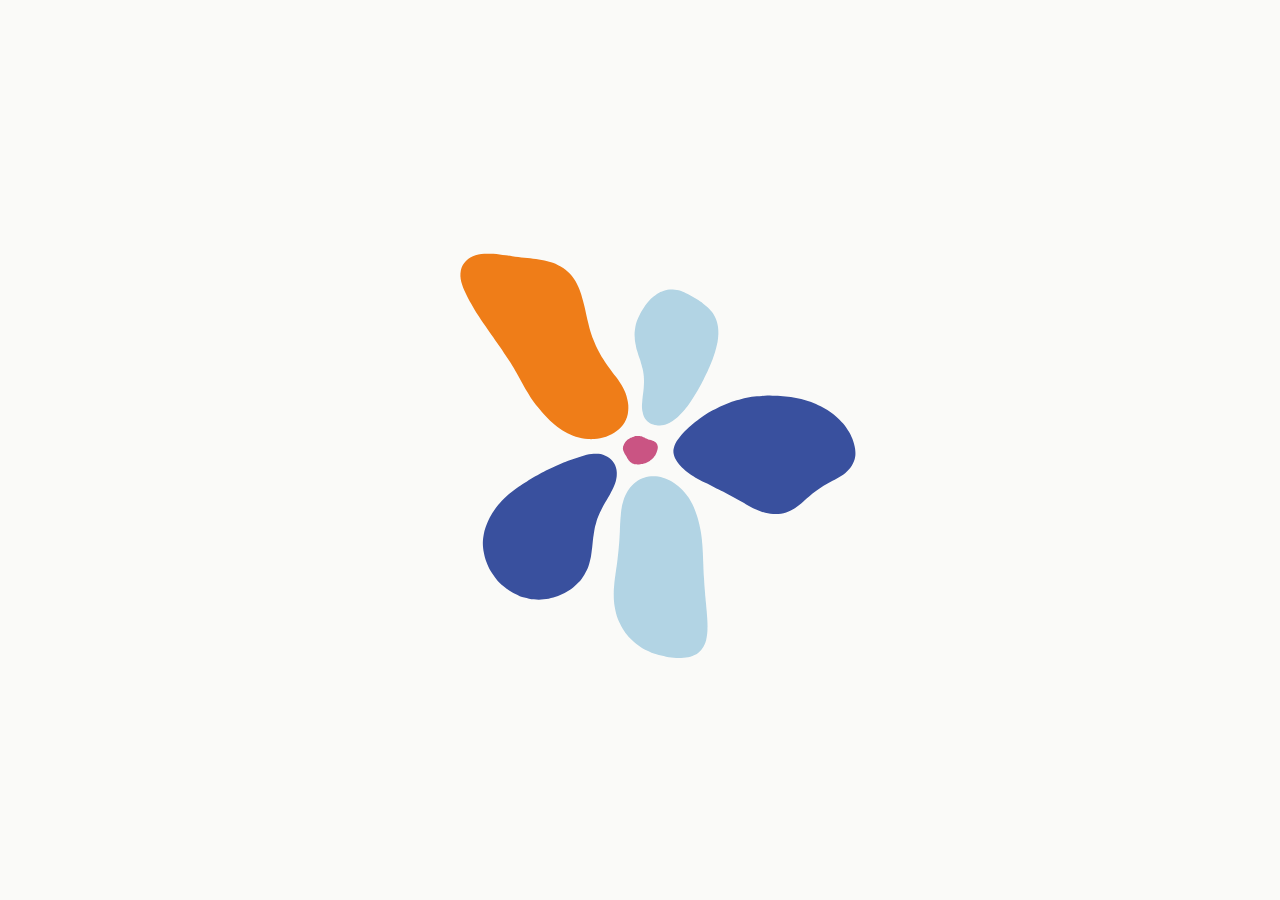
<file: danke.html>
<!DOCTYPE html>
<html lang="de">
<head>
<meta charset="UTF-8">
<meta name="viewport" content="width=device-width, initial-scale=1">
<title>Blume morphend & rotierend</title>
<style>
  *{box-sizing:border-box} html,body{height:100%;margin:0}
  body{display:flex;align-items:center;justify-content:center;background:#fafaf8}
  .stage{width:min(80vmin,900px)}
  svg{width:100%;height:auto;display:block;overflow:visible}
  #flower{transform-box:view-box;transform-origin:300px 300px;
          animation:spin 16s linear infinite}
  @keyframes spin{to{transform:rotate(360deg)}}
  @media (prefers-reduced-motion:reduce){#flower{animation:none}}
</style>
</head>
<body>
  <div class="stage"><svg id="svg" xmlns="http://www.w3.org/2000/svg"><g id="flower"></g></svg></div>
<script>
const DATA = {"vb": [600, 600], "cx": 300, "cy": 300, "shapes": [{"c": "#ca5483", "a": [[296.4, 286.0], [297.5, 285.9], [298.6, 285.8], [299.7, 285.9], [300.8, 286.2], [301.8, 286.4], [302.7, 287.0], [303.7, 287.6], [304.5, 288.2], [305.4, 288.9], [306.3, 289.5], [307.3, 289.9], [308.3, 290.2], [309.4, 290.4], [310.5, 290.5], [311.7, 290.6], [312.7, 290.8], [313.7, 291.1], [314.8, 291.5], [315.7, 292.0], [316.6, 292.6], [317.2, 293.2], [317.7, 294.1], [317.9, 295.1], [318.0, 296.2], [317.9, 297.4], [317.7, 298.4], [317.4, 299.4], [317.0, 300.5], [316.6, 301.4], [316.0, 302.4], [315.5, 303.3], [315.1, 304.2], [314.4, 305.2], [313.7, 306.0], [312.9, 306.9], [312.1, 307.6], [311.3, 308.4], [310.4, 309.0], [309.5, 309.7], [308.6, 310.3], [307.6, 310.8], [306.7, 311.3], [305.7, 311.8], [304.7, 312.1], [303.8, 312.5], [302.7, 312.9], [301.7, 313.2], [300.7, 313.5], [299.6, 313.7], [298.6, 313.9], [297.5, 314.0], [296.2, 314.0], [295.1, 314.0], [294.0, 313.9], [292.9, 313.7], [291.9, 313.4], [291.0, 313.0], [290.0, 312.5], [289.1, 312.0], [288.2, 311.3], [287.5, 310.5], [286.9, 309.6], [286.3, 308.8], [286.0, 307.7], [285.5, 306.8], [285.1, 305.7], [284.7, 304.8], [284.5, 303.8], [284.3, 302.6], [284.2, 301.6], [284.1, 300.5], [284.2, 299.3], [284.4, 298.2], [284.6, 297.2], [285.0, 296.2], [285.4, 295.2], [285.8, 294.3], [286.3, 293.2], [286.7, 292.3], [287.3, 291.4], [287.9, 290.5], [288.8, 289.7], [289.6, 289.1], [290.5, 288.5], [291.4, 288.0], [292.5, 287.6], [293.4, 287.0], [294.3, 286.6], [295.4, 286.3]], "b": [[295.1, 287.2], [296.2, 287.2], [297.4, 287.2], [298.5, 287.2], [299.6, 287.2], [300.8, 287.2], [301.9, 287.2], [303.0, 287.3], [304.0, 287.5], [305.1, 287.8], [306.1, 288.0], [307.1, 288.4], [308.0, 288.8], [309.0, 289.3], [309.9, 289.7], [310.8, 290.3], [311.7, 291.0], [312.5, 291.7], [313.3, 292.5], [314.0, 293.3], [314.6, 294.3], [315.1, 295.2], [315.4, 296.1], [315.8, 297.2], [316.1, 298.1], [316.2, 299.2], [316.2, 300.1], [316.0, 301.1], [315.8, 302.2], [315.6, 303.2], [315.4, 304.2], [315.0, 305.3], [314.5, 306.2], [313.9, 307.1], [313.4, 308.0], [312.7, 308.9], [312.0, 309.7], [311.1, 310.5], [310.4, 311.2], [309.5, 312.0], [308.6, 312.5], [307.7, 313.0], [306.8, 313.5], [305.7, 313.9], [304.8, 314.2], [303.7, 314.4], [302.6, 314.5], [301.5, 314.5], [300.3, 314.5], [299.2, 314.5], [298.1, 314.4], [297.1, 314.2], [296.0, 313.8], [295.1, 313.5], [294.2, 312.9], [293.2, 312.4], [292.5, 311.8], [291.8, 310.9], [291.3, 310.1], [290.9, 309.0], [290.5, 308.1], [290.1, 307.2], [289.5, 306.2], [289.1, 305.3], [288.4, 304.4], [287.7, 303.6], [286.9, 302.8], [286.1, 302.1], [285.2, 301.4], [284.4, 300.8], [283.5, 300.1], [282.8, 299.3], [282.2, 298.5], [281.9, 297.5], [281.8, 296.4], [282.0, 295.4], [282.4, 294.4], [283.0, 293.5], [283.8, 292.7], [284.6, 291.9], [285.4, 291.1], [286.3, 290.5], [287.2, 289.9], [288.0, 289.5], [289.0, 289.0], [290.0, 288.6], [291.0, 288.2], [292.0, 287.9], [293.0, 287.6], [294.1, 287.4]]}, {"c": "#ef7d18", "a": [[147.0, 76.0], [153.7, 75.3], [160.5, 75.4], [167.2, 76.0], [173.9, 77.0], [180.4, 78.2], [186.8, 79.8], [193.0, 81.8], [199.1, 84.1], [205.2, 86.6], [211.0, 89.4], [216.8, 92.7], [222.2, 96.4], [227.4, 100.5], [232.1, 105.2], [236.1, 110.4], [239.4, 116.1], [241.9, 122.1], [244.0, 128.3], [245.6, 134.6], [247.1, 141.1], [248.4, 147.6], [249.6, 154.1], [251.0, 160.6], [252.5, 167.0], [254.3, 173.3], [256.6, 179.5], [259.2, 185.4], [262.2, 191.2], [265.6, 196.9], [269.5, 202.3], [273.6, 207.5], [278.2, 212.6], [282.7, 217.6], [286.8, 222.9], [290.2, 228.4], [292.7, 234.5], [294.2, 240.9], [294.8, 247.5], [294.5, 254.1], [293.4, 260.7], [291.2, 266.9], [288.1, 272.5], [284.0, 277.4], [279.0, 281.5], [273.3, 284.6], [267.2, 286.5], [260.7, 287.6], [254.1, 287.7], [247.6, 286.7], [241.3, 284.8], [235.5, 282.2], [229.8, 278.7], [224.6, 274.7], [219.7, 270.1], [215.2, 265.2], [211.1, 259.9], [207.3, 254.4], [203.8, 248.8], [200.6, 243.1], [197.7, 237.2], [195.3, 231.2], [193.0, 225.0], [190.9, 218.8], [188.9, 212.7], [186.6, 206.6], [184.1, 200.6], [181.2, 194.7], [178.1, 189.0], [174.8, 183.2], [171.5, 177.6], [167.9, 172.0], [164.2, 166.5], [160.4, 161.0], [156.5, 155.6], [152.5, 150.2], [148.6, 144.8], [144.6, 139.3], [140.6, 134.0], [136.4, 128.7], [132.4, 123.3], [128.5, 117.9], [125.2, 112.2], [123.0, 106.3], [122.1, 100.2], [123.0, 94.0], [125.6, 88.5], [129.6, 83.7], [134.7, 80.0], [140.7, 77.4]], "b": [[158.6, 162.7], [163.4, 164.4], [168.3, 165.9], [173.3, 167.1], [178.5, 167.7], [183.7, 167.7], [188.8, 166.8], [193.7, 165.3], [198.5, 163.5], [203.2, 161.7], [208.0, 160.1], [212.8, 159.1], [217.4, 159.0], [221.9, 159.8], [226.2, 161.5], [230.1, 164.1], [233.6, 167.6], [236.6, 171.7], [239.1, 176.2], [241.0, 180.9], [242.7, 185.7], [244.2, 190.7], [245.6, 195.7], [247.0, 200.6], [248.4, 205.5], [250.0, 210.4], [251.8, 215.2], [253.8, 220.0], [255.8, 224.7], [258.1, 229.4], [260.3, 234.0], [262.5, 238.6], [264.8, 243.2], [267.2, 247.7], [269.7, 252.3], [272.3, 256.8], [274.9, 261.3], [277.0, 265.9], [278.5, 270.6], [278.9, 275.3], [277.7, 279.7], [274.9, 283.4], [270.9, 286.3], [266.4, 288.4], [261.6, 289.9], [256.7, 291.1], [251.8, 291.8], [246.8, 292.2], [241.8, 292.2], [236.7, 291.7], [231.7, 290.9], [226.8, 289.5], [222.1, 287.9], [217.5, 286.0], [213.0, 283.9], [208.5, 281.6], [204.0, 279.1], [199.6, 276.4], [195.3, 273.4], [190.9, 270.4], [186.7, 267.2], [182.6, 263.9], [178.4, 260.4], [174.3, 257.1], [170.2, 253.7], [166.4, 250.2], [162.7, 246.7], [159.0, 243.0], [155.4, 239.4], [152.0, 235.5], [148.5, 231.5], [145.2, 227.6], [142.0, 223.5], [139.1, 219.5], [136.3, 215.2], [133.8, 210.8], [131.6, 206.3], [129.7, 201.6], [128.3, 196.6], [127.5, 191.5], [127.1, 186.2], [127.2, 181.0], [127.9, 175.8], [129.4, 171.0], [131.7, 166.7], [135.1, 163.4], [139.3, 161.3], [144.0, 160.2], [148.9, 160.2], [153.7, 161.2]]}, {"c": "#b2d4e4", "a": [[336.0, 152.1], [339.6, 152.1], [343.2, 152.7], [346.9, 153.6], [350.4, 154.8], [353.8, 156.3], [357.2, 158.0], [360.4, 160.0], [363.4, 162.2], [366.2, 164.7], [368.7, 167.4], [370.8, 170.4], [372.5, 173.6], [373.7, 177.0], [374.5, 180.6], [374.9, 184.4], [374.8, 188.0], [374.5, 191.8], [373.8, 195.6], [373.1, 199.3], [372.1, 203.0], [371.0, 206.6], [369.9, 210.3], [368.7, 213.8], [367.3, 217.4], [366.0, 220.9], [364.6, 224.4], [363.2, 228.0], [361.7, 231.3], [360.2, 234.8], [358.6, 238.3], [356.9, 241.7], [355.2, 245.0], [353.3, 248.4], [351.3, 251.7], [349.3, 254.9], [347.2, 258.1], [344.9, 261.2], [342.5, 264.2], [339.9, 267.0], [337.2, 269.7], [334.2, 271.9], [331.1, 273.8], [327.9, 275.3], [324.5, 276.2], [321.1, 276.4], [317.9, 276.0], [314.9, 274.9], [312.3, 273.3], [310.4, 271.0], [309.1, 268.3], [308.6, 265.2], [308.7, 261.9], [309.4, 258.5], [310.5, 255.1], [312.0, 251.6], [313.5, 248.2], [315.0, 244.8], [316.3, 241.3], [317.1, 237.8], [317.6, 234.2], [317.6, 230.7], [317.0, 227.2], [315.8, 223.8], [314.1, 220.6], [312.1, 217.5], [309.8, 214.4], [307.3, 211.4], [305.0, 208.4], [302.6, 205.4], [300.6, 202.2], [298.7, 198.9], [297.3, 195.5], [296.2, 192.0], [295.8, 188.5], [295.9, 184.9], [296.4, 181.4], [297.6, 178.0], [299.2, 174.7], [301.0, 171.5], [303.4, 168.4], [305.9, 165.6], [308.7, 163.1], [311.7, 160.6], [314.9, 158.6], [318.2, 156.8], [321.6, 155.2], [325.1, 153.8], [328.6, 152.9], [332.3, 152.3]], "b": [[330.7, 131.3], [334.3, 132.9], [337.8, 135.1], [341.2, 137.6], [344.6, 140.3], [348.0, 143.0], [351.4, 145.6], [354.9, 148.1], [358.4, 150.5], [361.8, 152.9], [365.2, 155.4], [368.3, 158.1], [371.0, 161.0], [373.5, 164.2], [375.5, 167.7], [377.0, 171.5], [378.2, 175.4], [378.9, 179.6], [379.2, 183.7], [379.0, 187.9], [378.4, 192.2], [377.6, 196.3], [376.5, 200.4], [375.1, 204.4], [373.5, 208.3], [371.8, 212.1], [369.9, 216.0], [367.9, 219.8], [365.8, 223.5], [363.8, 227.2], [361.5, 230.9], [359.3, 234.5], [357.0, 238.2], [354.6, 241.8], [352.3, 245.4], [349.7, 249.0], [347.1, 252.4], [344.4, 255.8], [341.4, 259.2], [338.4, 262.4], [335.3, 265.4], [331.9, 268.3], [328.4, 270.8], [324.9, 272.9], [321.1, 274.6], [317.1, 275.6], [313.2, 276.1], [309.3, 276.0], [305.5, 275.1], [301.8, 273.6], [298.4, 271.5], [295.3, 268.9], [292.6, 265.9], [290.0, 262.5], [287.9, 258.9], [286.2, 255.1], [284.6, 251.1], [283.4, 247.1], [282.6, 242.8], [282.0, 238.6], [281.6, 234.3], [281.5, 229.8], [281.6, 225.4], [282.0, 221.1], [282.5, 216.8], [283.1, 212.4], [284.0, 208.2], [284.8, 203.9], [285.9, 199.8], [287.0, 195.7], [288.2, 191.6], [289.5, 187.5], [290.9, 183.5], [292.3, 179.5], [293.7, 175.5], [295.2, 171.5], [296.7, 167.5], [298.3, 163.6], [299.9, 159.7], [301.6, 155.8], [303.3, 151.9], [305.0, 148.1], [306.9, 144.3], [308.9, 140.8], [311.3, 137.5], [313.8, 134.6], [316.8, 132.4], [320.1, 130.9], [323.5, 130.1], [327.1, 130.3]]}, {"c": "#b2d4e4", "a": [[312.5, 323.4], [316.5, 323.4], [320.4, 324.0], [324.3, 325.1], [328.1, 326.7], [331.7, 328.6], [335.3, 331.0], [338.6, 333.6], [341.8, 336.4], [344.8, 339.6], [347.6, 342.8], [350.1, 346.2], [352.5, 349.8], [354.6, 353.5], [356.5, 357.3], [358.4, 361.0], [360.0, 364.9], [361.6, 368.8], [363.0, 372.8], [364.3, 376.8], [365.5, 380.8], [366.7, 384.9], [367.7, 389.1], [368.7, 393.1], [369.7, 397.4], [370.5, 401.5], [371.4, 405.8], [372.1, 410.0], [372.9, 414.2], [373.5, 418.5], [374.2, 422.8], [374.8, 427.0], [375.3, 431.4], [375.7, 435.6], [375.8, 439.8], [375.6, 443.9], [374.9, 447.8], [373.5, 451.2], [371.7, 454.3], [369.1, 456.7], [365.9, 458.4], [362.3, 459.5], [358.5, 460.0], [354.4, 460.0], [350.3, 459.6], [346.1, 459.2], [341.8, 458.7], [337.6, 458.3], [333.2, 458.0], [329.0, 457.8], [324.8, 457.6], [320.5, 457.4], [316.5, 456.7], [312.5, 455.8], [308.8, 454.3], [305.2, 452.4], [301.9, 450.0], [298.9, 447.3], [296.2, 444.3], [293.9, 440.9], [291.8, 437.3], [290.1, 433.5], [288.7, 429.6], [287.5, 425.5], [286.5, 421.3], [285.8, 417.1], [285.2, 412.8], [284.8, 408.4], [284.5, 404.0], [284.3, 399.5], [284.2, 395.0], [284.2, 390.5], [284.2, 386.0], [284.2, 381.5], [284.3, 376.9], [284.6, 372.4], [284.8, 368.0], [285.2, 363.7], [285.8, 359.3], [286.5, 355.1], [287.5, 350.9], [288.6, 346.8], [289.9, 342.8], [291.5, 339.1], [293.5, 335.5], [295.9, 332.2], [298.6, 329.4], [301.7, 327.0], [305.1, 325.1], [308.8, 323.9]], "b": [[295.7, 331.1], [301.3, 329.2], [307.2, 328.3], [313.2, 328.3], [319.0, 329.4], [324.8, 331.5], [330.2, 334.3], [335.2, 338.0], [339.7, 342.3], [343.7, 347.2], [347.0, 352.6], [349.6, 358.4], [351.8, 364.6], [353.3, 371.0], [354.4, 377.6], [355.1, 384.3], [355.4, 391.1], [355.3, 397.8], [354.8, 404.5], [354.1, 411.2], [353.1, 417.9], [352.0, 424.5], [350.9, 431.2], [349.7, 437.9], [348.8, 444.6], [348.0, 451.3], [347.6, 458.2], [347.2, 465.1], [347.0, 472.0], [347.1, 478.8], [347.3, 485.8], [347.6, 492.7], [348.0, 499.6], [348.5, 506.5], [349.0, 513.4], [349.5, 520.3], [350.0, 527.1], [350.4, 533.9], [350.5, 540.5], [350.0, 547.0], [349.0, 553.0], [347.0, 558.6], [344.1, 563.4], [340.1, 567.4], [335.5, 570.3], [330.2, 572.1], [324.6, 572.7], [318.7, 572.2], [312.8, 570.7], [307.1, 568.2], [301.4, 565.1], [296.0, 561.3], [290.7, 557.1], [285.7, 552.5], [280.9, 547.6], [276.4, 542.4], [272.2, 537.1], [268.4, 531.6], [264.9, 525.9], [261.9, 520.0], [259.4, 514.0], [257.4, 507.7], [256.1, 501.4], [255.5, 495.0], [255.5, 488.5], [256.1, 482.0], [257.2, 475.6], [258.8, 469.2], [260.6, 462.9], [262.7, 456.6], [264.8, 450.3], [266.8, 444.0], [268.5, 437.6], [270.1, 431.2], [271.3, 424.6], [272.0, 417.9], [272.5, 411.2], [272.5, 404.4], [272.2, 397.8], [271.7, 391.0], [271.2, 384.4], [270.8, 377.8], [270.8, 371.4], [271.5, 365.0], [272.8, 358.8], [274.9, 352.9], [277.7, 347.4], [281.3, 342.3], [285.5, 337.8], [290.4, 334.0]]}, {"c": "#39509e", "a": [[255.9, 302.8], [261.0, 303.4], [265.8, 305.2], [270.0, 308.1], [273.3, 312.1], [275.4, 316.7], [276.6, 321.8], [276.8, 327.1], [276.6, 332.6], [275.8, 337.9], [274.7, 343.1], [273.3, 348.3], [271.8, 353.4], [270.3, 358.4], [268.8, 363.5], [267.4, 368.7], [266.0, 373.7], [264.7, 378.9], [263.6, 384.1], [262.3, 389.3], [261.2, 394.6], [259.9, 399.7], [258.7, 404.9], [257.3, 410.1], [255.9, 415.2], [254.4, 420.3], [252.5, 425.2], [250.3, 430.0], [247.5, 434.5], [244.2, 438.8], [240.6, 443.0], [236.6, 446.9], [232.5, 450.6], [228.1, 453.9], [223.6, 456.7], [218.9, 459.2], [214.1, 461.2], [209.0, 462.9], [203.9, 464.1], [198.6, 464.8], [193.2, 465.0], [187.7, 464.6], [182.5, 463.8], [177.4, 462.4], [172.5, 460.5], [167.8, 458.1], [163.2, 455.3], [158.8, 452.2], [154.6, 448.8], [150.6, 445.1], [147.1, 441.1], [143.9, 436.8], [141.0, 432.3], [138.6, 427.6], [136.6, 422.7], [135.1, 417.6], [134.1, 412.4], [133.4, 407.1], [133.2, 401.6], [133.4, 396.2], [134.0, 390.9], [135.0, 385.6], [136.4, 380.4], [138.1, 375.5], [140.2, 370.6], [142.5, 365.9], [145.2, 361.3], [148.4, 357.0], [151.9, 352.7], [155.7, 348.9], [159.9, 345.2], [164.1, 341.8], [168.5, 338.6], [173.0, 335.7], [177.6, 333.0], [182.1, 330.2], [186.8, 327.8], [191.5, 325.3], [196.2, 323.1], [201.0, 320.9], [205.9, 318.8], [210.7, 316.8], [215.6, 314.8], [220.5, 312.9], [225.5, 311.1], [230.4, 309.3], [235.4, 307.5], [240.5, 305.9], [245.6, 304.4], [250.7, 303.4]], "b": [[265.7, 304.9], [269.2, 306.4], [272.3, 308.5], [275.1, 311.0], [277.3, 314.0], [278.6, 317.4], [278.8, 321.0], [278.0, 324.5], [276.1, 327.6], [273.3, 330.2], [270.2, 332.4], [266.9, 334.2], [263.5, 336.0], [260.1, 337.8], [256.8, 339.7], [253.7, 341.9], [250.7, 344.5], [248.4, 347.4], [246.7, 350.8], [245.8, 354.3], [245.5, 358.2], [245.8, 362.1], [246.4, 365.9], [247.3, 369.7], [248.1, 373.5], [248.8, 377.2], [249.2, 381.2], [249.3, 385.1], [249.1, 389.1], [248.6, 392.9], [247.5, 396.5], [245.7, 399.8], [243.2, 402.7], [240.4, 405.3], [237.3, 407.4], [233.9, 409.2], [230.4, 410.7], [226.7, 411.8], [223.0, 412.6], [219.2, 413.3], [215.3, 413.8], [211.5, 413.8], [207.6, 413.5], [203.9, 412.9], [200.4, 412.2], [196.9, 411.0], [193.5, 409.5], [190.1, 407.7], [187.0, 405.5], [184.1, 402.8], [181.4, 400.0], [179.2, 396.9], [177.2, 393.8], [175.4, 390.6], [173.7, 387.2], [172.3, 383.7], [171.1, 380.0], [170.3, 376.3], [170.0, 372.4], [170.4, 368.6], [171.5, 364.9], [173.0, 361.4], [174.9, 358.1], [177.2, 354.9], [179.6, 351.9], [182.5, 348.9], [185.3, 346.1], [188.3, 343.3], [191.3, 340.7], [194.4, 338.1], [197.5, 335.7], [200.6, 333.3], [203.8, 331.0], [207.0, 328.7], [210.3, 326.6], [213.5, 324.4], [216.7, 322.1], [219.9, 320.0], [223.1, 317.8], [226.4, 315.8], [229.7, 313.9], [233.1, 312.2], [236.5, 310.6], [240.0, 309.1], [243.6, 307.7], [247.2, 306.4], [250.7, 305.3], [254.5, 304.4], [258.3, 304.0], [262.0, 304.1]]}, {"c": "#39509e", "a": [[386.0, 268.4], [391.3, 268.1], [396.4, 268.1], [401.7, 268.3], [407.0, 268.6], [412.1, 269.1], [417.2, 269.7], [422.3, 270.3], [427.4, 271.0], [432.5, 271.7], [437.5, 272.6], [442.5, 273.5], [447.4, 274.6], [452.3, 275.8], [457.1, 277.1], [461.9, 278.6], [466.6, 280.1], [471.2, 281.9], [475.8, 283.7], [480.4, 285.6], [484.9, 287.8], [489.2, 290.3], [493.4, 293.1], [497.4, 296.3], [501.1, 299.9], [504.5, 303.9], [507.3, 308.0], [509.6, 312.3], [511.4, 317.0], [512.4, 321.7], [512.2, 326.3], [510.6, 330.6], [507.7, 334.5], [504.0, 337.5], [499.6, 339.6], [494.9, 341.2], [490.0, 342.4], [485.1, 343.4], [480.3, 344.8], [475.7, 346.5], [471.3, 348.8], [467.3, 351.6], [463.5, 355.0], [460.2, 358.9], [457.2, 362.9], [454.1, 366.9], [450.8, 370.6], [447.1, 373.9], [443.0, 376.4], [438.3, 377.9], [433.4, 378.4], [428.5, 377.8], [423.8, 376.4], [419.4, 374.1], [415.2, 371.3], [411.1, 368.1], [407.3, 364.5], [403.4, 360.9], [399.4, 357.4], [395.5, 354.0], [391.5, 350.7], [387.5, 347.4], [383.4, 344.3], [379.3, 341.3], [375.2, 338.4], [370.9, 335.7], [366.7, 333.0], [362.3, 330.3], [358.1, 327.8], [353.7, 325.3], [349.3, 323.0], [344.9, 320.6], [340.6, 318.2], [336.5, 315.4], [333.1, 312.1], [330.9, 308.3], [330.4, 304.0], [331.5, 299.6], [333.8, 295.3], [336.8, 291.2], [340.3, 287.4], [344.1, 283.8], [348.1, 280.7], [352.4, 277.9], [356.7, 275.5], [361.3, 273.5], [366.0, 272.0], [370.9, 270.8], [375.8, 269.8], [380.9, 269.0]], "b": [[394.5, 228.5], [398.5, 224.8], [402.6, 221.5], [407.0, 218.3], [411.5, 215.5], [416.1, 213.2], [420.9, 211.2], [425.9, 209.6], [431.0, 208.5], [436.2, 207.7], [441.4, 207.3], [446.8, 207.2], [452.1, 207.4], [457.4, 208.1], [462.5, 209.2], [467.4, 210.8], [472.2, 212.8], [476.9, 215.2], [481.2, 218.1], [485.2, 221.6], [488.8, 225.3], [492.1, 229.6], [495.0, 233.9], [497.6, 238.5], [499.7, 243.2], [501.4, 248.1], [502.8, 253.2], [503.8, 258.4], [504.4, 263.7], [504.5, 269.1], [504.4, 274.6], [503.6, 279.8], [502.5, 284.9], [500.9, 289.9], [499.0, 294.7], [496.6, 299.4], [493.8, 303.9], [490.6, 308.1], [486.9, 312.1], [483.1, 315.9], [478.9, 319.4], [474.6, 322.5], [470.2, 325.3], [465.6, 327.8], [460.8, 329.9], [456.0, 331.7], [451.1, 333.3], [445.9, 334.6], [440.7, 335.4], [435.2, 335.9], [429.8, 336.1], [424.1, 336.2], [418.6, 336.1], [413.0, 335.9], [407.5, 335.5], [402.2, 334.9], [396.9, 334.2], [391.6, 333.4], [386.4, 332.6], [381.1, 331.7], [375.8, 330.9], [370.6, 329.9], [365.5, 328.8], [360.3, 327.7], [355.2, 326.5], [350.1, 325.1], [345.2, 323.4], [340.6, 321.3], [336.4, 318.6], [333.1, 315.0], [330.7, 310.7], [329.4, 305.9], [329.2, 300.9], [330.2, 296.0], [332.3, 291.3], [335.2, 286.9], [338.6, 282.8], [342.3, 278.7], [346.2, 274.9], [350.3, 271.1], [354.3, 267.4], [358.5, 263.7], [362.5, 260.0], [366.5, 256.0], [370.4, 252.1], [374.5, 248.1], [378.4, 244.2], [382.4, 240.2], [386.4, 236.2], [390.4, 232.4]]}]};
const svg=document.getElementById('svg'), g=document.getElementById('flower');
const M=50;  // Rand ringsum
svg.setAttribute('viewBox', `${-M} ${-M} ${DATA.vb[0]+2*M} ${DATA.vb[1]+2*M}`);
function toPath(pts){
  const n=pts.length; let d=`M${pts[0][0].toFixed(1)},${pts[0][1].toFixed(1)}`;
  for(let i=0;i<n;i++){
    const p0=pts[(i-1+n)%n],p1=pts[i],p2=pts[(i+1)%n],p3=pts[(i+2)%n];
    const c1x=p1[0]+(p2[0]-p0[0])/6, c1y=p1[1]+(p2[1]-p0[1])/6;
    const c2x=p2[0]-(p3[0]-p1[0])/6, c2y=p2[1]-(p3[1]-p1[1])/6;
    d+=`C${c1x.toFixed(1)},${c1y.toFixed(1)} ${c2x.toFixed(1)},${c2y.toFixed(1)} ${p2[0].toFixed(1)},${p2[1].toFixed(1)}`;
  }
  return d+'Z';
}
const paths=DATA.shapes.map(s=>{
  const p=document.createElementNS('http://www.w3.org/2000/svg','path');
  p.setAttribute('fill',s.c); g.appendChild(p); return p;
});
const easeInOut=t=>t===0?0:t===1?1:(t<.5?Math.pow(2,20*t-10)/2:(2-Math.pow(2,-20*t+10))/2);
const clamp01=x=>Math.max(0,Math.min(1,x));
function render(t){
  const e=t;   // lineares Easing, gleichmäßig
  DATA.shapes.forEach((s,i)=>{
    const pts=s.a.map((ap,k)=>[ap[0]+(s.b[k][0]-ap[0])*e, ap[1]+(s.b[k][1]-ap[1])*e]);
    paths[i].setAttribute('d',toPath(pts));
  });
}
const DUR=3000, HOLD=220, PERIOD=2*DUR+2*HOLD;   // A<->B mit kurzer Pause an den Enden
const reduce=window.matchMedia('(prefers-reduced-motion: reduce)').matches;
const start=performance.now();
function frame(now){
  if(reduce){ render(0); return; }
  const ph=(now-start)%PERIOD; let t;
  if(ph<DUR) t=ph/DUR;
  else if(ph<DUR+HOLD) t=1;
  else if(ph<2*DUR+HOLD) t=1-(ph-DUR-HOLD)/DUR;
  else t=0;
  render(t);
  requestAnimationFrame(frame);
}
requestAnimationFrame(frame);
</script>
</body>
</html>
</file>
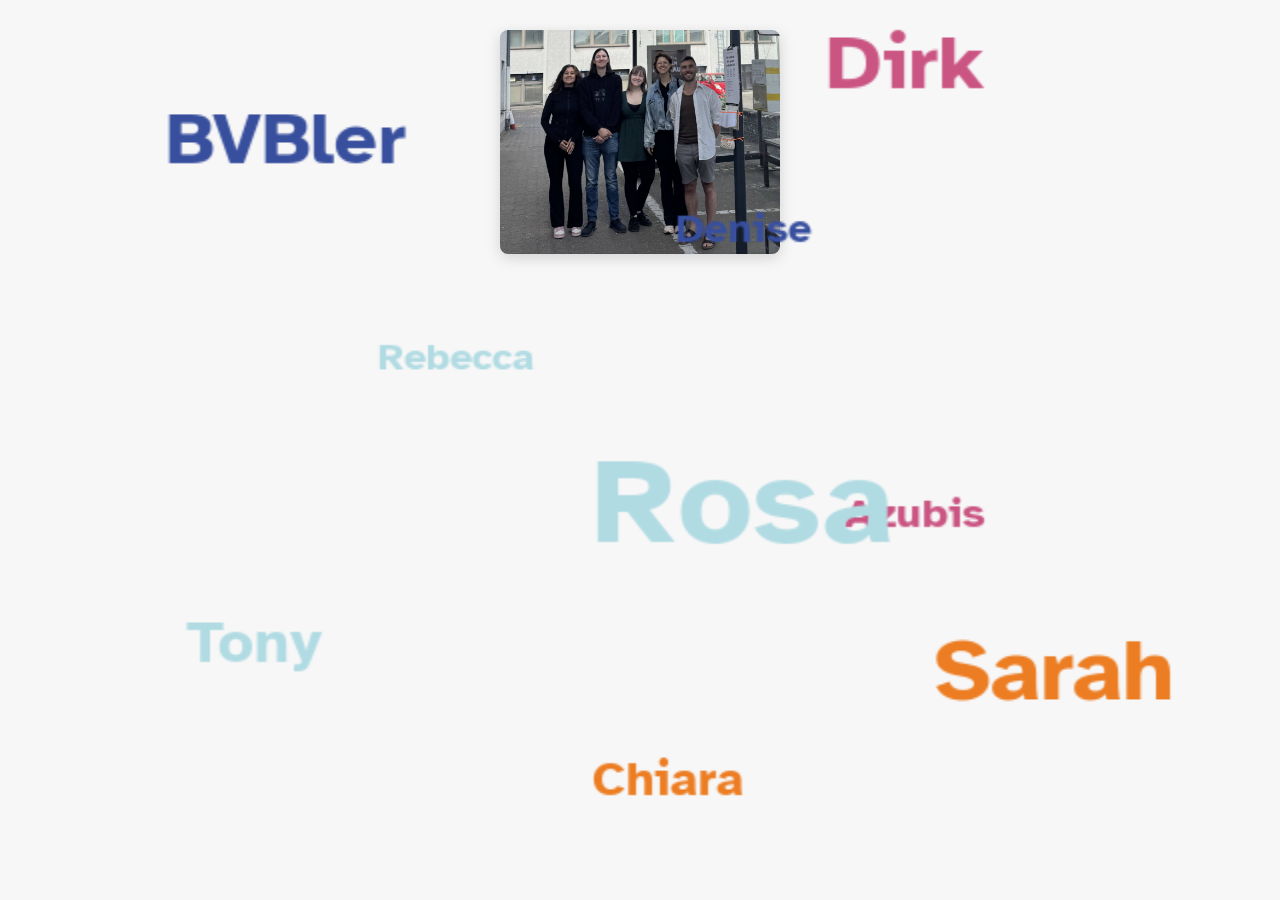
<file: gruppe.html>
<!DOCTYPE html>
<html lang="de">
<head>
  <meta charset="UTF-8">
  <meta name="viewport" content="width=device-width, initial-scale=1.0">
  <title>Interaktive Namenswolke</title>

  <!-- Einbindung der extrem gut lesbaren Schriftart Atkinson Hyperlegible -->
  <link rel="preconnect" href="https://fonts.googleapis.com">
  <link rel="preconnect" href="https://fonts.gstatic.com" crossorigin>
  <link href="https://fonts.googleapis.com/css2?family=Atkinson+Hyperlegible:ital,wght@0,400;0,700;1,400;1,700&display=swap" rel="stylesheet">

  <style>
    /* ── GRUND-STYLING ──────────────────────────────── */
    * { box-sizing: border-box; margin: 0; padding: 0; }

    body {
      font-family: 'Atkinson Hyperlegible', system-ui, -apple-system, sans-serif;
      background: #f7f7f7;
      color: #111;
      display: flex;
      flex-direction: column;
      align-items: center;
      min-height: 100vh;
      padding: 30px;
    }

    h1 {
      font-size: 28px;
      margin-bottom: 6px;
      font-weight: 700;
    }

    .hint {
      font-size: 14px;
      color: #888;
      margin-bottom: 24px;
    }

    /* ── CONTAINER FÜR FOTO + CANVAS ───────────────── */
    .cloud-container {
      position: relative;
      width: 640px;
      height: 480px;
      background: #fff;
      border: 1px solid #ececec;
      border-radius: 12px;
      box-shadow: 0 4px 20px rgba(0,0,0,0.05);
      overflow: hidden;
      display: flex;
      justify-content: center;
      align-items: center;
    }

    /* Gruppenfoto genau in der Mitte positioniert */
    .group-photo {
      position: absolute;
      width: 280px;
      height: auto;
      border-radius: 8px;
      box-shadow: 0 4px 15px rgba(0,0,0,0.15);
      z-index: 1; /* Liegt in der Mitte */
      pointer-events: none; /* Klicks gehen durch das Bild auf das Canvas */
    }

    /* Das Canvas liegt über/um das Foto herum */
    #wordcloud-canvas {
      position: absolute;
      top: 0;
      left: 0;
      width: 100%;
      height: 100%;
      z-index: 2;
      cursor: grab;
    }

    #wordcloud-canvas:active {
      cursor: grabbing;
    }
  </style>
</head>
<body>


    <!-- Gruppenfoto im Hintergrund/Mitte -->
    <img src="images/gruppenfoto.jpg" alt="Gruppenfoto" class="group-photo">
    
    <!-- Canvas für die 3D-Namenswolke darüber -->
    <canvas id="wordcloud-canvas" width="640" height="480"></canvas>
  </div>

  <script>
    // Namen aus dem Screenshot
    var words = [
      { word: "Rosa", size: 4 },
      { word: "Sarah", size: 4 },
      { word: "Dirk", size: 4 },
      { word: "BVBler", size: 4 },
      { word: "Tony", size: 4 },
      { word: "Chiara", size: 4 },
      { word: "Azubis", size: 4 },
      { word: "Denise", size: 4 },
      { word: "Rebecca", size: 4 }
    ];

    // Canvas und Kontext holen
    var canvas = document.getElementById("wordcloud-canvas");
    var ctx = canvas.getContext("2d");

    // Deine Wunschfarben
    var colors = ["#b1dbe3", "#ec7d23", "#ca5482", "#384f9e"];

    // Kugel-Einstellungen
    var radius = 200;          
    var angleX = 0.003;         
    var angleY = 0.005;         

    // Namen auf der Kugeloberfläche verteilen
    var nodes = [];
    for (var i = 0; i < words.length; i++) {
      var phi = Math.acos(-1 + (2 * i) / words.length);
      var theta = Math.sqrt(words.length * Math.PI) * phi;
      nodes.push({
        index: i,
        x3d: radius * Math.sin(phi) * Math.cos(theta),
        y3d: radius * Math.sin(phi) * Math.sin(theta),
        z3d: radius * Math.cos(phi),
        screenX: 0,
        screenY: 0,
        scale: 0
      });
    }

    // ── MAUS-STEUERUNG ────────────────────────────────
    var isDragging = false;
    var prevX = 0, prevY = 0;

    canvas.addEventListener("mousedown", function(e) {
      isDragging = true;
      var rect = canvas.getBoundingClientRect();
      prevX = e.clientX - rect.left;
      prevY = e.clientY - rect.top;
    });

    canvas.addEventListener("mousemove", function(e) {
      if (!isDragging) return;
      var rect = canvas.getBoundingClientRect();
      var curX = e.clientX - rect.left;
      var curY = e.clientY - rect.top;
      angleY = (curX - prevX) * 0.005;
      angleX = -(curY - prevY) * 0.005;
      prevX = curX;
      prevY = curY;
    });

    canvas.addEventListener("mouseup", function() { isDragging = false; });
    canvas.addEventListener("mouseleave", function() { isDragging = false; });

    // ── 3D-ROTATION ──────────────────────────────────
    function rotateX(pt, a) {
      var c = Math.cos(a), s = Math.sin(a);
      var y = pt.y3d * c - pt.z3d * s;
      var z = pt.z3d * c + pt.y3d * s;
      pt.y3d = y; pt.z3d = z;
    }

    function rotateY(pt, a) {
      var c = Math.cos(a), s = Math.sin(a);
      var x = pt.x3d * c - pt.z3d * s;
      var z = pt.z3d * c + pt.x3d * s;
      pt.x3d = x; pt.z3d = z;
    }

    // ── 3D ZU 2D PROJEKTION ──────────────────────────
    function project(x, y, z, cx, cy) {
      var fov = 350;
      var scale = fov / (fov + z);
      return { x: cx + x * scale, y: cy + y * scale, scale: scale };
    }

    // ── ANIMATION ────────────────────────────────────
    function draw() {
      ctx.clearRect(0, 0, canvas.width, canvas.height);

      var cx = canvas.width / 2;
      var cy = canvas.height / 2;

      if (!isDragging) {
        angleX *= 0.98;
        angleY *= 0.98;
        if (Math.abs(angleX) < 0.002) angleX = 0.002;
        if (Math.abs(angleY) < 0.003) angleY = 0.003;
      }

      nodes.forEach(function(node) {
        rotateX(node, angleX);
        rotateY(node, angleY);
        var p = project(node.x3d, node.y3d, node.z3d, cx, cy);
        node.screenX = p.x;
        node.screenY = p.y;
        node.scale = p.scale;
      });

      // Sortieren nach Tiefe
      var sorted = nodes.slice().sort(function(a, b) {
        return b.z3d - a.z3d;
      });

      sorted.forEach(function(node) {
        var w = words[node.index];

        var baseSize = 16 + (w.size || 1) * 3;
        var fontSize = Math.max(12, baseSize * node.scale);

        // Atkinson Hyperlegible setzen, Fettgedruckt, Kantenscharf ohne Schatten
        ctx.font = "700 " + fontSize + "px 'Atkinson Hyperlegible', sans-serif";
        ctx.textAlign = "center";
        ctx.textBaseline = "middle";

        // Keine Schatteneffekte für maximale Randschärfe
        ctx.shadowBlur = 0;

        // Farbe zuweisen
        ctx.fillStyle = colors[node.index % colors.length];

        // Volle, ungefilterte Deckkraft für maximale Farbtreue
        ctx.globalAlpha = 1.0;
        ctx.fillText(w.word, node.screenX, node.screenY);
      });

      requestAnimationFrame(draw);
    }

    draw();
  </script>

</body>
</html>
</file>
